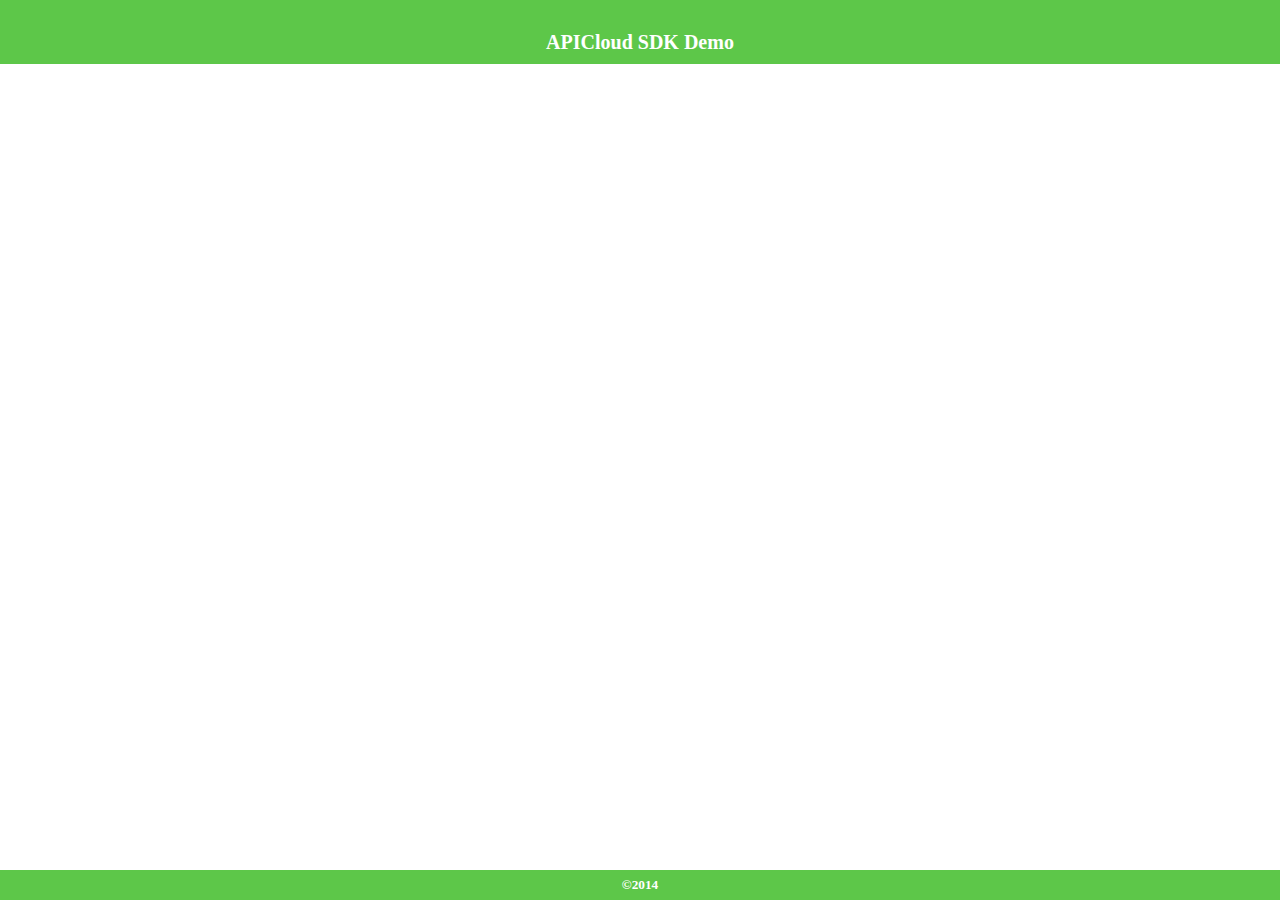
<file: Android/APICloudSDK/assets/widget/index.html>
<!DOCTYPE html>
<html >
<head>
	<meta charset="UTF-8">
	<meta name="view-port" content="width=device-width,height=device-height,initial-scale=1.0,user-scalable=0">
	<title>APICloud</title>
	<link rel="stylesheet" type="text/css" href="./css/base.css" />
    <link rel="stylesheet" type="text/css" href="./css/common.css" />
</head>
<body>
    <div id="wrap">
        <div id="header">
            <h1>APICloud SDK Demo</h1>
        </div>
        <div id="main">
                
        </div>
        <div id="footer">
            <h5>©2014</h5>
        </div>
    </div>
    
</body>
<script type="text/javascript" src="./script/api.js"></script>
<script type="text/javascript">
    apiready = function(){

        var header = $api.byId('header');
        var bodyHeight = window.innerHeight;
        var offset = $api.offset(header);
        var footer = $api.byId('footer');
        var fPos = $api.offset(footer);
        api.openFrame({
            name: 'main-con',
            url: './html/main-con.html',
            bounces: true,
            rect: {
                x: offset.l,
                y: offset.t + offset.h,
                w: offset.w,
                h: bodyHeight - offset.h - fPos.h
            },
            pageParam:{y:offset.t + offset.h}
        });
       
    }
</script>
</html>
</file>
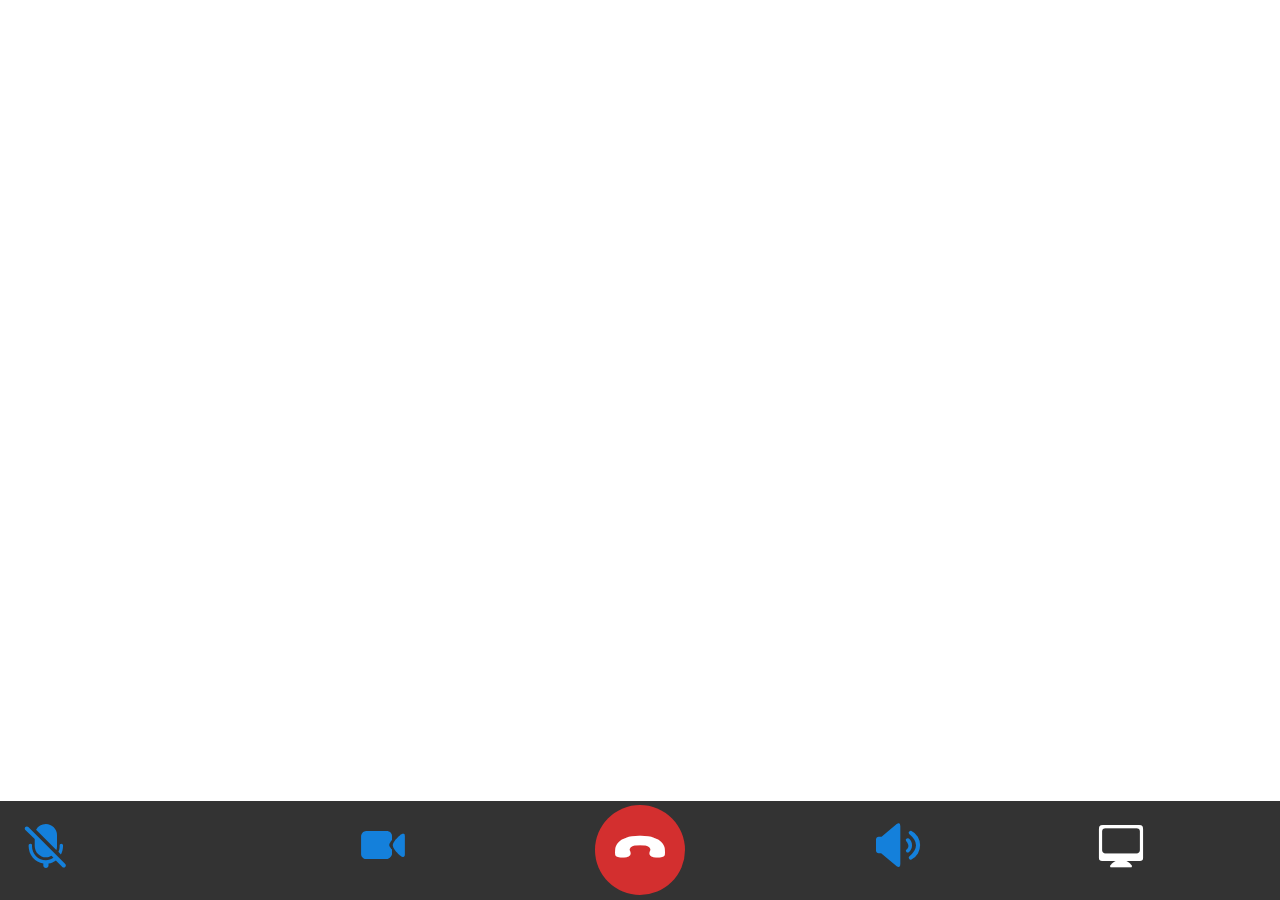
<file: Android/APICloudSDK/assets/widget/html/bottom-test.html>
<!DOCTYPE html>
<html>
<head lang="en">
    <meta charset="UTF-8">
    <title></title>
    <link rel="stylesheet" href="../css/style.css"/>
    <link rel="stylesheet" href="../css/css.css"/>
    <script src="../js/font.js"></script>
    <script type="text/javascript" src="../script/api.js"></script>
</head>
<body>
<div class="bottom">
        <i class="icon-uniE957 blue" onclick="fenableMicPair()" id="enableMicPair"></i>
        <i class="icon-uniE968 lr blue" onclick="ftoggleEnableCameraPair()" id="toggleEnableCameraPair"></i>
        <span class="bgr"><i class="icon-phone-hang-up" onclick="colseWin()"></i></span>
        <i class="icon-uniE938 lr blue" onclick="fenableSpeakerPair()" id="enableSpeakerPair"></i>
        <i class="icon-uniE92D"  onclick="getList()"></i>
</div>
<script type="text/javascript">
	var lbbQQVideo = null;
    apiready = function(){
    	lbbQQVideo = api.require('lbbQQVideo');
    }
    function colseWin(){
    	lbbQQVideo.exitRoom();
		lbbQQVideo.hangup();
		api.closeWin();
    }
    var enableMicPair = true;
    function fenableMicPair(){//是否禁用话筒
    	enableMicPair = !enableMicPair;
    	lbbQQVideo.enableMic({enable:enableMicPair});
    	var header = $api.byId('enableMicPair');
    	$api.toggleCls(header, 'blue');
    	//api.toast({msg:'enableMicPair'});
    }
    var enableSpeakerPair = true;
    function fenableSpeakerPair(){//是否静音
    	enableSpeakerPair = !enableSpeakerPair;
    	lbbQQVideo.enableSpeaker({enable:enableSpeakerPair});
    	var header = $api.byId('enableSpeakerPair');
    	$api.toggleCls(header, 'blue');
    	//api.toast({msg:'enableSpeakerPair'});
    }
    var color = true;
    function ftoggleEnableCameraPair(){//摄像头
    	lbbQQVideo.toggleEnableCamera();
    	var header = $api.byId('toggleEnableCameraPair');
    	$api.toggleCls(header, 'blue');
    	//api.alert({msg:'toggleEnableCameraPair'});
    }
    function getList(){
    	lbbQQVideo.getMemberList(function(ret,err){
    		api.alert({msg:ret});
    	});
    }
</script>
</body>
</html>
</file>
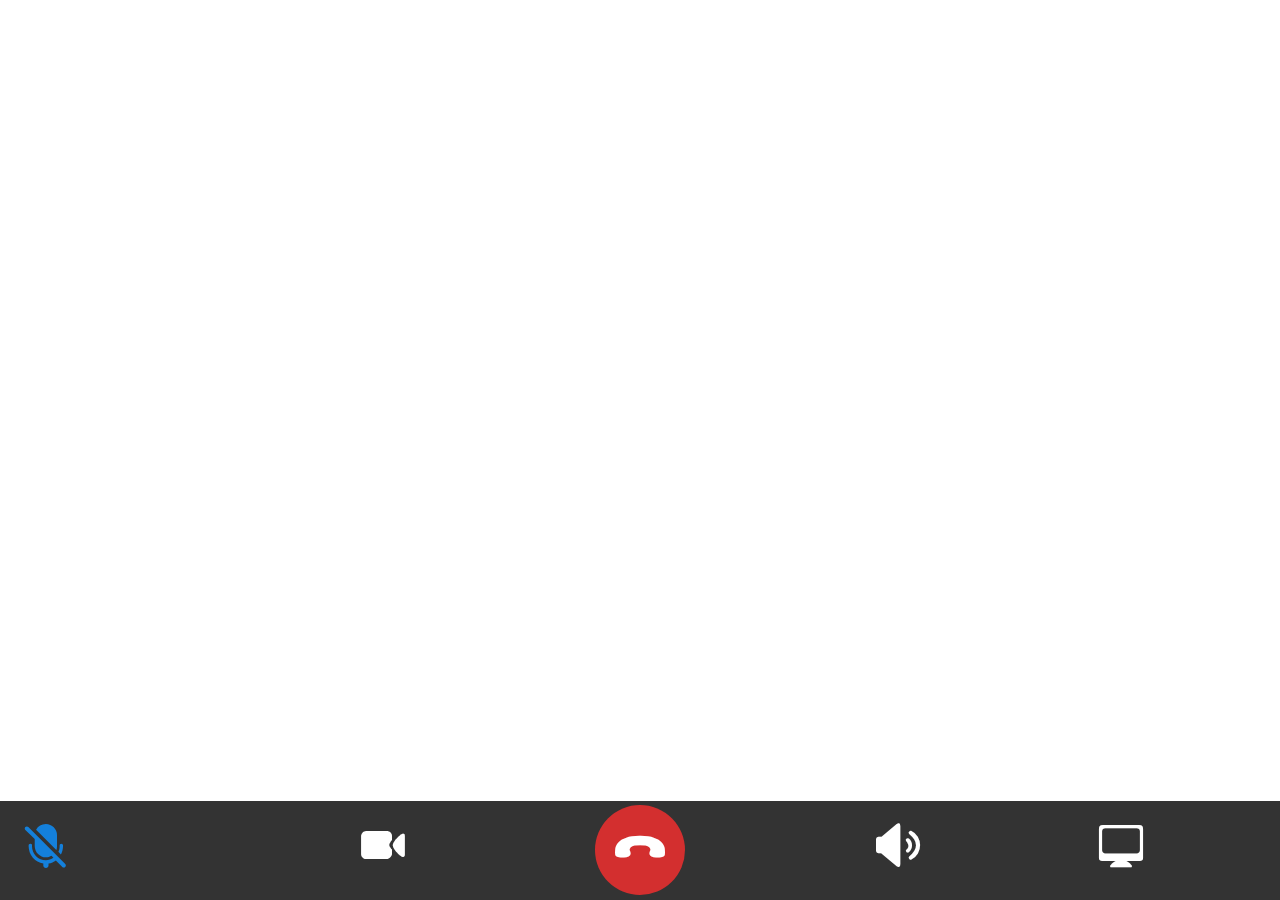
<file: Android/APICloudSDK/assets/widget/html/bottom.html>
<!DOCTYPE html>
<html>
<head lang="en">
    <meta charset="UTF-8">
    <title></title>
    <link rel="stylesheet" href="../css/style.css"/>
    <link rel="stylesheet" href="../css/css.css"/>
    <script src="../js/font.js"></script>
</head>
<body>
<div class="bottom">
        <i class="icon-uniE957 blue" onclick="enableMicPair()"></i>
        <i class="icon-uniE968 lr" onclick="toggleEnableCameraPair()"></i>
        <span class="bgr"><i class="icon-phone-hang-up" onclick="colseWin()"></i></span>
        <i class="icon-uniE938 lr" onclick="enableSpeakerPair()"></i>
        <i class="icon-uniE92D"  onclick="getList()"></i>
</div>
<script type="text/javascript">
    function colseWin(){
    	//alert(1);
    	api.sendEvent({name:"closeVideo",extra:{isDan:api.pageParam.isDan}});
    }
    function enableMicPair(){//是否禁用话筒
    	//alert(2);
    	api.sendEvent({name:"enableMicPair",extra:{isDan:api.pageParam.isDan}});
    }
    function enableSpeakerPair(){//是否静音
    	//alert(3);
    	api.sendEvent({name:"enableSpeakerPair",extra:{isDan:api.pageParam.isDan}});
    }
    function toggleEnableCameraPair(){//摄像头
    	//alert(4);
    	api.sendEvent({name:"toggleEnableCameraPair",extra:{isDan:api.pageParam.isDan}});
    }
    function getList(){
    	api.sendEvent({name:"getList"});
    }
</script>
</body>
</html>
</file>
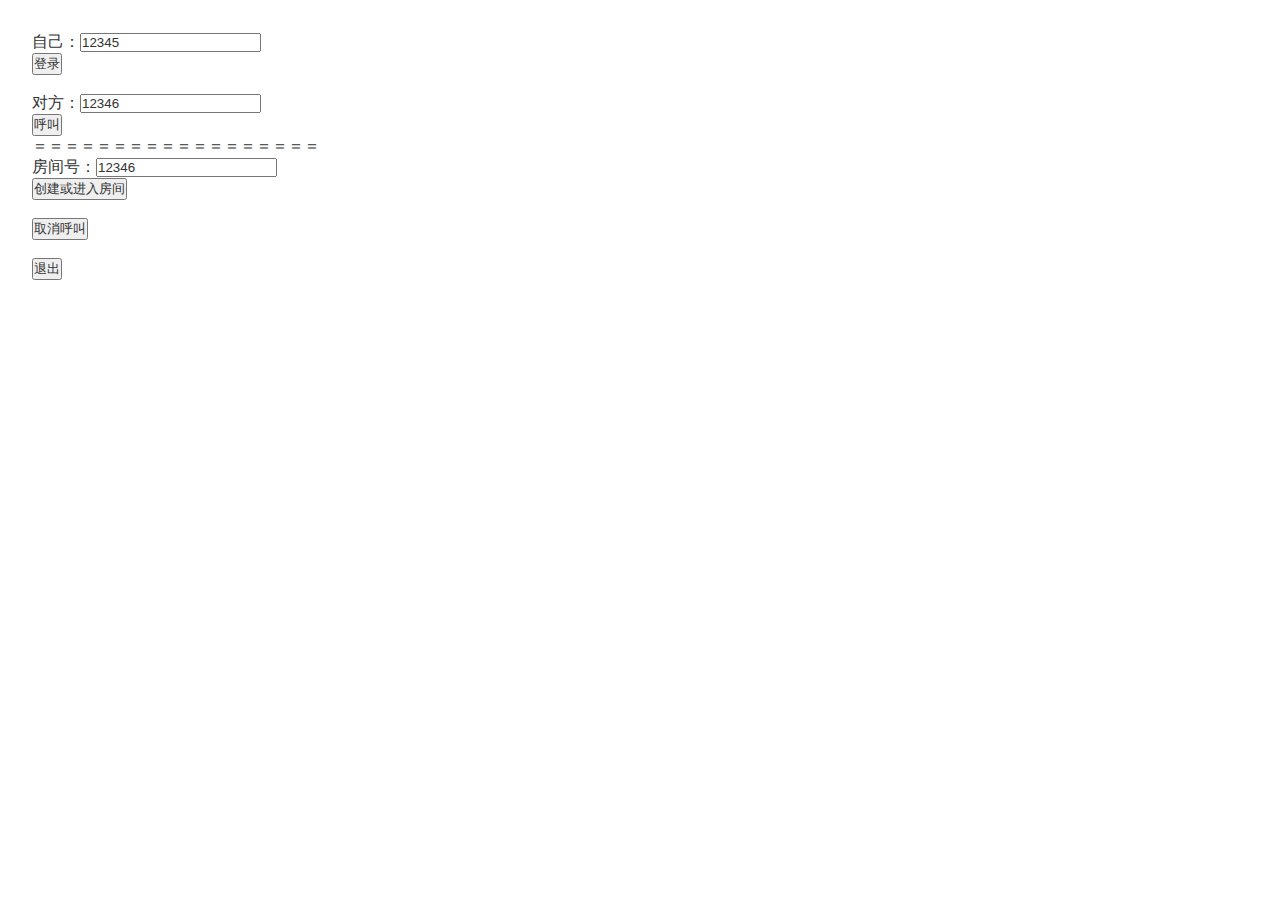
<file: Android/APICloudSDK/assets/widget/html/main-con.html>
<!doctype html>
<html>
<head>
    <meta charset="utf-8">
    <meta name="viewport" content="width=device-width,height=device-height,initial-scale=1.0,user-scalable=0">
    <title>APICloud</title>
    <link rel="stylesheet" type="text/css" href="../css/base.css" />
    <link rel="stylesheet" type="text/css" href="../css/common.css" />
    <script type="text/javascript">
		var lbbQQVideo = null;
		var sign = null; 
		apiready = function(){
	    	lbbQQVideo = api.require('lbbQQVideo');
	    }	    	    
		function login(){
			var uid = document.getElementById("uid").value;
			if(sign){
				danLogin(uid);
				return;
			}
			api.ajax({
			    url: 'http://app205.vliang.com/sign182.php',
			    method: 'post',
			    timeout: 30,
			    dataType: 'json',
			    returnAll:false,
			    data:{
			        values: {uid: uid},
			    }
			},function(ret1,err){
			    if (ret1) {
			    	sign = ret1.sign;
			        danLogin(uid);
			    }else {
			        api.alert({
			            msg:('错误码：'+err.code+'；错误信息：'+err.msg+'网络状态码：'+err.statusCode)
			        });
			    }
			});
		}
		function danLogin(uid){
			var param = {identifier:uid,usersig:sign};
	        lbbQQVideo.login(param, function(ret,err){
	        	if(ret.action == "com.tencent.avsdk.ACTION_RECV_INVITE"){//收到视频邀请
	        		api.confirm({
					    title: '视频',
					    msg:"收到邀请视频通话",
					    buttons:['接受', '拒绝']
					},function(ret2,err){
					    if(ret2.buttonIndex == 1){
					        //api.alert({msg: '点击了确定'});
					        lbbQQVideo.pairInviteAccept();
					        //
					    }else{
					    	lbbQQVideo.pairInviteRefuse();
					    }
					});
	        	}else if(ret.action == "com.tencent.avsdk.ACTION_INVITE_ACCEPTED"){//收到接受邀请
	        		//jieshou();
	        		openVideo(true);
	        	}else if(ret.action == "com.tencent.avsdk.ACTION_INVITE_REFUSED"){//接受到拒绝邀请
	        		//退出房间
	        		lbbQQVideo.exitRoom();
	        		api.alert({msg:"对方拒绝邀请"});
	        	}else if(ret.action == "com.tencent.avsdk.ACTION_ROOM_JOIN_COMPLETE"){//加入房间成功
	        		//jieshou();
	        		openVideo(true);
	        	}else if(ret.action == "com.tencent.avsdk.ACTION_START_CONTEXT_COMPLETE"){//登录回调
	        		if(ret.retcode){
	        			api.alert({msg:"登录失败,重新点击登录，保证id唯一"});
	        		}else{
	        			api.alert({msg:"登录成功"});
	        		}
	        	}else if(ret.action == "com.tencent.avsdk.ACTION_PEER_LEAVE"){ //对方退出房间
					lbbQQVideo.exitRoom();	
					api.closeWin({name:"video_top"});
	        		api.alert({msg:"对方退出房间"});
	        	}else if(ret.action == "com.tencent.avsdk.ACTION_ROOM_CREATE_COMPLETE"){
	        		api.alert({msg:"邀请成功，等待接受"});
	        	}else if(ret.action == "com.tencent.avsdk.ACTION_PEER_CAMERA_OPEN"){
	        		//openVideo();
	        	}else if(ret.action == "videoview_clicked"){
	        		//api.alert({msg:ret});
	        		api.sendEvent({name:"videoview_clicked",extra:ret});
	        	}else if(ret.action == "com.tencent.avsdk.ACTION_MULTI_ROOM_CREATE_COMPLETE"){
	        		//api.alert({msg:"房间创建成功"});
	        		//openVideoMulti();
	        		openVideo(false);
	        	}else if(ret.action=="timecallback"){
	        		//api.toast({msg:ret});
	        		//api.sendEvent({name:"timecallback",extra:ret});
	        	}else if(ret.action=="com.tencent.avsdk.ACTION_PEER_CAMERA_OPEN"){
	        		//api.toast({msg:ret});
	        		api.sendEvent({name:"timecallback",extra:ret});
	        		//api.alert({msg:ret});
	        	}else if(ret.action=="com.tencent.avsdk.ACTION_PEER_CAMERA_CLOSE"){
	        		//api.toast({msg:ret});
	        		api.sendEvent({name:"timecallback",extra:ret});
	        		//api.alert({msg:ret});
	        	}else if(ret.action=="com.tencent.avsdk.ACTION_INVITE_CANCELED"){
	        		//api.toast({msg:ret});
	        		api.sendEvent({name:"timecallback",extra:ret});
	        		api.alert({msg:ret});
	        	}
	        	//api.alert({msg:ret});
	        	
	        });
		}		
		function hujiao(){
			var peerIdentifier = document.getElementById("tauid").value;
			//alert(peerIdentifier);
			var param = {peerIdentifier:peerIdentifier,isVideo:true};
	        lbbQQVideo.invitePair(param);
		}
		
		function openVideo(isDan){
			api.openWin({
				name:"video_top",
				url:"./top-win.html",
				bgColor:'#fff',
				pageParam:{isDan:isDan}
			});
		}
		function hujiaoMulti(){
			var peerIdentifier = document.getElementById("tauidm").value;
			//alert(peerIdentifier);
			var param = {relationId:peerIdentifier};
	        lbbQQVideo.createMultiRoom(param);
	        iskejian = true;
			keijianIndex = 0;
			lbbQQVideo.setIndex({index:keijianIndex});
		}
		function cancelhujiao(){
			lbbQQVideo.exitRoom();
			lbbQQVideo.hangup();
		}
		function tuichu(){
			lbbQQVideo.logout();
		}
	</script>
</head>
<body>
    <div id="wrap">
        <div id="main"> 
            <div  >
            	自己：<input type="text" name="uid" id="uid" value="12345"><br>
            	<input type="button" onclick="login()" value="登录" /><br><br>
            	对方：<input type="text" name="tauid" id="tauid" value="12346"><br>
            	<input type="button" onclick="hujiao()" value="呼叫" /><br>
            	＝＝＝＝＝＝＝＝＝＝＝＝＝＝＝＝＝＝<br>
            	<!--多人自己：<input type="text" name="uid" id="uidm" value="12345"><br>
            	<input type="button" onclick="loginMulti()" value="多人登录" /><br><br>-->
            	房间号：<input type="text" name="tauid" id="tauidm" value="12346"><br>
            	<input type="button" onclick="hujiaoMulti()" value="创建或进入房间" /><br><br>
            	<input type="button" onclick="cancelhujiao()" value="取消呼叫" /><br><br>
            	<input type="button" onclick="tuichu()" value="退出" /><br><br>
            </div>
        </div>   
    </div>
</body>
</html>
</file>
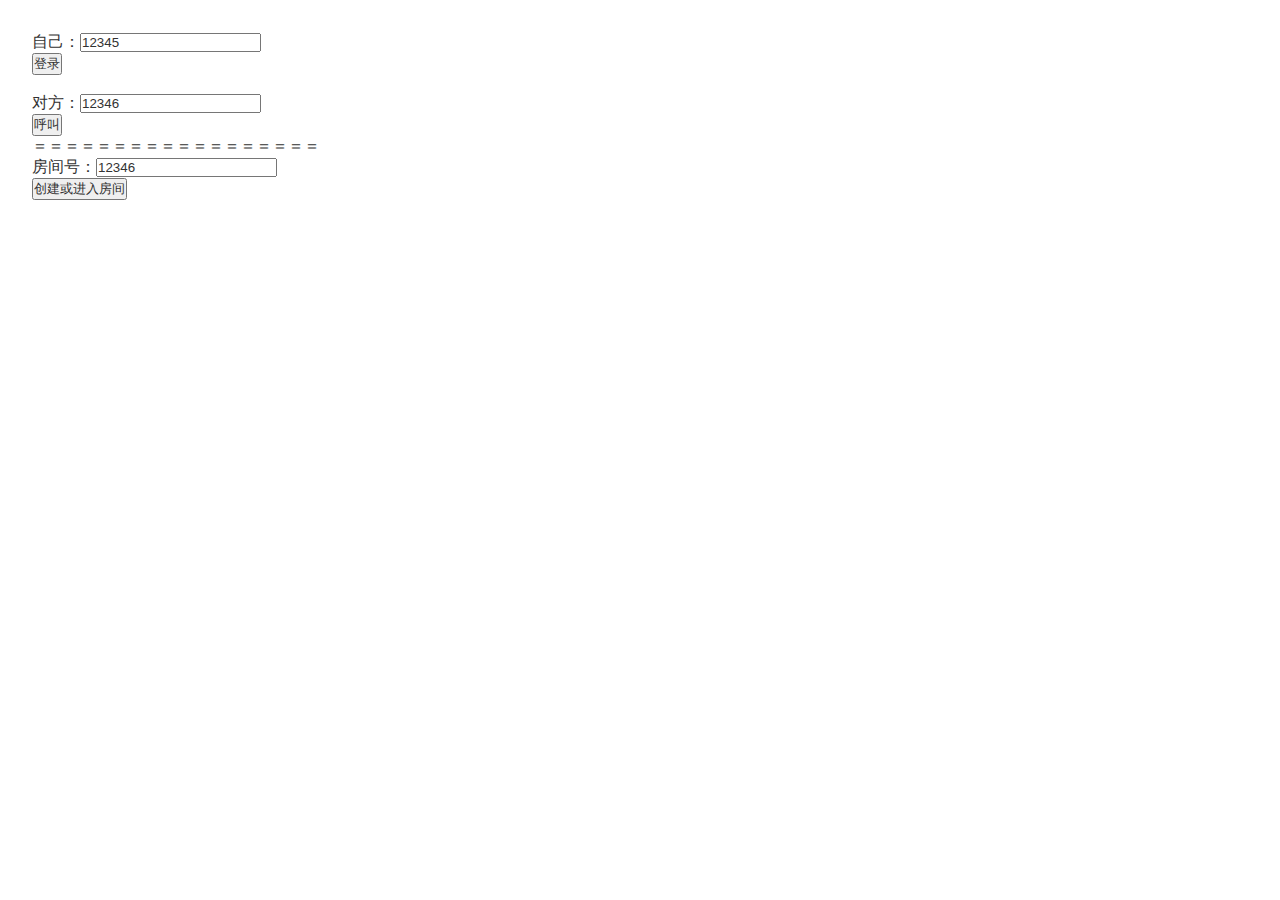
<file: Android/APICloudSDK/assets/widget/html/main-lbb.html>
<!doctype html>
<html>
<head>
    <meta charset="utf-8">
    <meta name="viewport" content="width=device-width,height=device-height,initial-scale=1.0,user-scalable=0">
    <title>APICloud</title>
    <link rel="stylesheet" type="text/css" href="../css/base.css" />
    <link rel="stylesheet" type="text/css" href="../css/common.css" />
    <script type="text/javascript">
		var lbbAvApi = null;
		var sign = null; 
		var enableMicPair = true;
		var enableSpeakerPair = true;
		var iskejian = true;
		var keijianIndex = 0;
		apiready = function(){
	    	lbbAvApi = api.require('lbbAvApi');
	    	api.addEventListener({
	    		name:"closeVideo"
	    	},function(ret,err){
	    		//api.alert({msg:ret});
	    		if(ret.value.isDan){
		    		api.closeFrame({name:"video_bottom"});
		    		lbbAvApi.exitPairRoom();
		    		lbbAvApi.hangupPair();
		    		api.closeFrame({name:"video_top"});
	    		}else{
		    		api.closeFrame({name:"video_bottom"});
		    		lbbAvApi.exitMultiRoom();
		    		lbbAvApi.hangupPair();
		    		api.closeFrame({name:"video_top"});
		    		api.closeFrame({name:"kejian_frame"});
	    		}
	    	});
	    	api.addEventListener({
	    		name:"openVideo"
	    	},function(ret,err){
	    		//alert(ret.value.isDan);
		    	var param = {x:0,y:ret.value.y,w:api.winWidth,h:api.winHeight-ret.value.y};
		    	if(ret.value.isDan){
			    	lbbAvApi.openPairVideoView(param,function(ret1,err){
			        	//api.alert({msg:ret});
			        	if(ret.value.isDan){
		        			var w = api.winHeight-60;
			        	}else{
			        		var w = api.winHeight-api.winWidth/4-100;
			        	}
			        	api.openFrame({
				            name: 'video_bottom',
				            url: './bottom.html',
				            bounces: false,
				            rect: {
				                x:0,
				                y:w,	
				                w: 'auto',
				                h: 55
				            },
				            bgColor: '#1480db',
				            pageParam:{isDan:ret.value.isDan}
			        	});
			        });
			        lbbAvApi.invalidate();
		    	}else{
					lbbAvApi.openMultiVideoView(param,function(ret1,err){
						lbbAvApi.toggleEnableCameraPair();
						lbbAvApi.enableMicPair({enable:enableMicPair});
						lbbAvApi.enableSpeakerPair({enable:enableSpeakerPair});
						if(ret.value.isDan){
		        			var w = api.winHeight-60;
			        	}else{
			        		var w = api.winHeight-api.winWidth/4-100;
			        	}
			        	//打开一个frame
			        	api.openFrame({
				            name: 'kejian_frame',
				            url: './test.html',
				            bounces: false,
				            rect: {
				                x:0,
				                y:50,	
				                w: 'auto',
				                h: api.winHeight-api.winWidth/4-89
				            },
				            bgColor: '#1480db'
			        	});
			        	api.openFrame({
				            name: 'video_bottom',
				            url: './bottom.html',
				            bounces: false,
				            rect: {
				                x:0,
				                y:w,	
				                w: 'auto',
				                h: 55
				            },
				            bgColor: '#1480db',
				            pageParam:{isDan:ret.value.isDan}
			        	});
					});
		    	}
	    	});
	    	api.addEventListener({
	    		name:"toggleSwitchCamera"
	    	},function(ret,err){
	    		lbbAvApi.toggleSwitchCamera();
	    	});
	    	api.addEventListener({
	    		name:"switchVideo"
	    	},function(ret,err){
	    		if(!iskejian){
	    			iskejian = true;
		    		lbbAvApi.switchVideo({index:keijianIndex});
		    		api.setFrameAttr({
	    				name:"kejian_frame",
	    				rect:{
			                x:0,
			                y:50,	
			                w: 'auto',
			                h: api.winHeight-api.winWidth/4-89
			            }
	    			});
	    		}
	    	});
	    	api.addEventListener({
	    		name:"enableMicPair"
	    	},function(ret,err){
	    		enableMicPair = !enableMicPair;
	    		lbbAvApi.enableMicPair({enable:enableMicPair});
	    	});
	    
	    	api.addEventListener({
	    		name:"enableSpeakerPair"
	    	},function(ret,err){
	    		enableSpeakerPair = !enableSpeakerPair;
	    		lbbAvApi.enableSpeakerPair({enable:enableSpeakerPair});
	    	});
	    	
	    	api.addEventListener({
	    		name:"toggleEnableCameraPair"
	    	},function(ret,err){
	    		lbbAvApi.toggleEnableCameraPair();
	    	});
	    	api.addEventListener({
	    		name:"getList"
	    	},function(ret,err){
	    		lbbAvApi.getMemberList();
	    	});
	    }	    
		function login(){
			var uid = document.getElementById("uid").value;
			if(sign){
				danLogin(uid);
				return;
			}
			api.ajax({
			    url: 'http://app205.vliang.com/sign.php',
			    method: 'post',
			    timeout: 30,
			    dataType: 'json',
			    returnAll:false,
			    data:{
			        values: {uid: uid},
			    }
			},function(ret1,err){
			    if (ret1) {
			    	sign = ret1.sign;
			        danLogin(uid);
			    }else {
			        api.alert({
			            msg:('错误码：'+err.code+'；错误信息：'+err.msg+'网络状态码：'+err.statusCode)
			        });
			    }
			});
		}
		function danLogin(uid){
			var param = {identifier:uid,usersig:sign};
	        lbbAvApi.startAvContextPair(param, function(ret,err){
	        	if(ret.action == "com.tencent.avsdk.ACTION_RECV_INVITE"){//收到视频邀请
	        		api.confirm({
					    title: '视频',
					    msg:"收到邀请视频通话",
					    buttons:['接受', '拒绝']
					},function(ret2,err){
					    if(ret2.buttonIndex == 1){
					        //api.alert({msg: '点击了确定'});
					        lbbAvApi.pairInviteAccept();
					        //
					    }else{
					    	lbbAvApi.pairInviteRefuse();
					    }
					});
	        	}else if(ret.action == "com.tencent.avsdk.ACTION_INVITE_ACCEPTED"){//收到接受邀请
	        		//jieshou();
	        		openVideo(true);
	        	}else if(ret.action == "com.tencent.avsdk.ACTION_INVITE_REFUSED"){//接受到拒绝邀请
	        		//退出房间
	        		lbbAvApi.exitPairRoom();
	        		api.alert({msg:"对方拒绝邀请"});
	        	}else if(ret.action == "com.tencent.avsdk.ACTION_ROOM_JOIN_COMPLETE"){//加入房间成功
	        		//jieshou();
	        		openVideo(true);
	        	}else if(ret.action == "com.tencent.avsdk.ACTION_START_CONTEXT_COMPLETE"){//登录回调
	        		if(ret.retcode){
	        			api.alert({msg:"登录失败,重新点击登录，保证id唯一"});
	        		}else{
	        			api.alert({msg:"登录成功"});
	        		}
	        	}else if(ret.action == "com.tencent.avsdk.ACTION_PEER_LEAVE"){ //对方退出房间
	        		api.closeFrame({name:"video_bottom"});
					lbbAvApi.exitPairRoom();	
					api.closeFrame({name:"video_top"});
	        		api.alert({msg:"对方退出房间"});
	        	}else if(ret.action == "com.tencent.avsdk.ACTION_ROOM_CREATE_COMPLETE"){
	        		api.alert({msg:"邀请成功，等待接受"});
	        	}else if(ret.action == "com.tencent.avsdk.ACTION_PEER_CAMERA_OPEN"){
	        		//openVideo();
	        	}else if(ret.action == "videoview_clicked"){
	        		//api.alert({msg:ret});
	        		if(ret.index>0){
	        		    if(iskejian){
	        		    	iskejian = !iskejian;
	        		    	keijianIndex=ret.index;
	        		    	var rect = {
	        					x:ret.x,
	        					y:ret.y+50,
	        					w:ret.w,
	        					h:ret.h
	        				};
	        				api.setFrameAttr({
		        				name:"kejian_frame",
		        				rect:rect
	        				});
	        				lbbAvApi.setIndex({index:keijianIndex});
	        		    }else{
	        		    	var rect = {
				                x:0,
				                y:50,	
				                w: 'auto',
				                h: api.winHeight-api.winWidth/4-89
				            };
	        		    }
	        		}
	        		api.toast({
				    	msg:api.winWidth+"---"+api.winHeight+"----"+api.screenWidth+"----"+api.screenHeight,
				   		duration:3000,
				    	location: 'bottom'
					});
					
	        	}else if(ret.action == "com.tencent.avsdk.ACTION_MULTI_ROOM_CREATE_COMPLETE"){
	        		//api.alert({msg:"房间创建成功"});
	        		//openVideoMulti();
	        		openVideo(false);
	        	}
	        	//api.alert({msg:ret});
	        	
	        });
		}
		
		function hujiao(){
			var peerIdentifier = document.getElementById("tauid").value;
			//alert(peerIdentifier);
			var param = {peerIdentifier:peerIdentifier,isVideo:true};
	        lbbAvApi.invitePair(param);
		}
		
		function openVideo(isDan){
			api.openFrame({
				name:"video_top",
				url:"./top.html",
				bgColor:'#fff',
				rect:{x:0,y:0,w:'auto',h:api.winHeight},
				pageParam:{isDan:isDan}
			});
		}
		
		
		
		
		
		
		
		
		function hujiaoMulti(){
			var peerIdentifier = document.getElementById("tauidm").value;
			//alert(peerIdentifier);
			var param = {relationId:peerIdentifier};
	        lbbAvApi.createMultiRoom(param);
	        iskejian = true;
			keijianIndex = 0;
			lbbAvApi.setIndex({index:keijianIndex});
		}
		
		function openVideoMulti(){
			var param = {x:0,y:50,w:api.winWidth,h:api.winHeight - 50};
			lbbAvApi.openPairVideoView(param);
		}
	</script>
</head>
<body>
    <div id="wrap">
        <div id="main"> 
            <div  >
            	自己：<input type="text" name="uid" id="uid" value="12345"><br>
            	<input type="button" onclick="login()" value="登录" /><br><br>
            	对方：<input type="text" name="tauid" id="tauid" value="12346"><br>
            	<input type="button" onclick="hujiao()" value="呼叫" /><br>
            	＝＝＝＝＝＝＝＝＝＝＝＝＝＝＝＝＝＝<br>
            	<!--多人自己：<input type="text" name="uid" id="uidm" value="12345"><br>
            	<input type="button" onclick="loginMulti()" value="多人登录" /><br><br>-->
            	房间号：<input type="text" name="tauid" id="tauidm" value="12346"><br>
            	<input type="button" onclick="hujiaoMulti()" value="创建或进入房间" /><br><br>
            </div>
        </div>   
    </div>
</body>
</html>
</file>
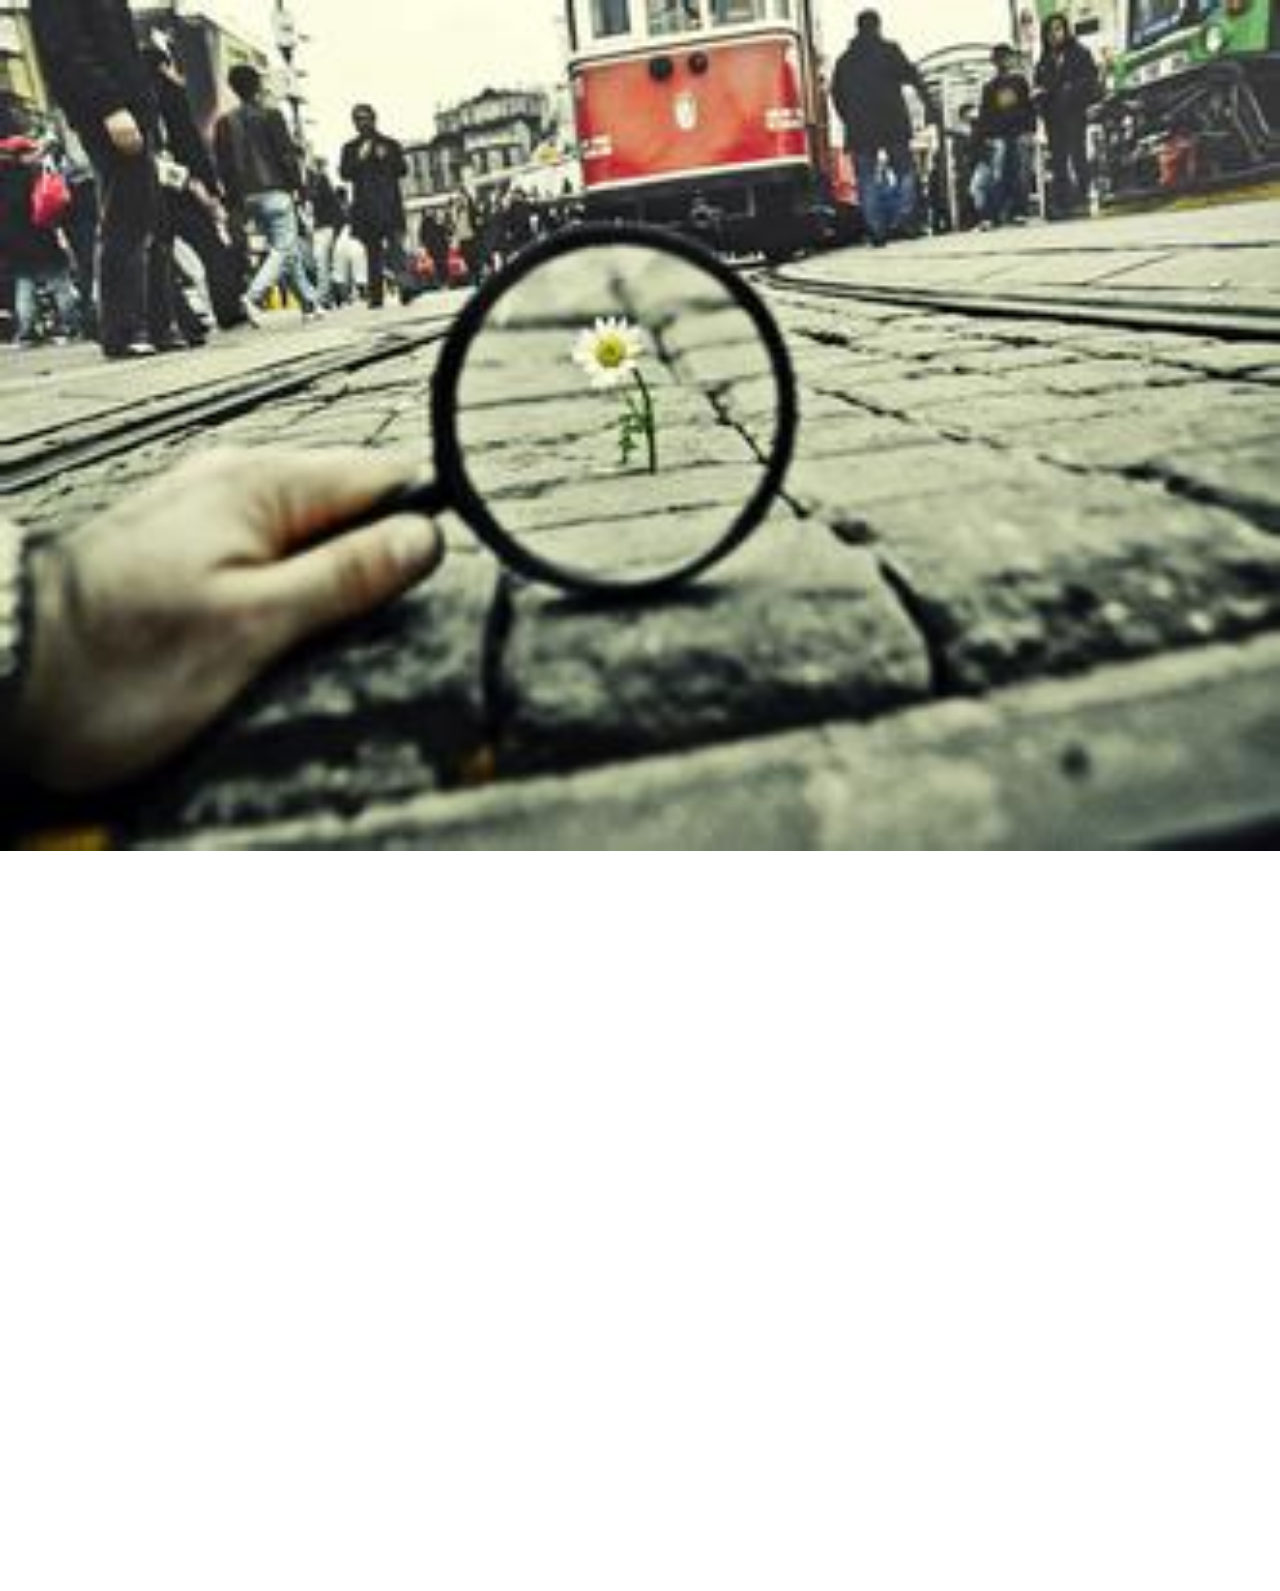
<file: Android/APICloudSDK/assets/widget/html/photo-banner.html>
<!DOCTYPE html>
<html>
  <head>
    <meta charset="utf-8">
    <meta name="viewport" content="maximum-scale=1.0,minimum-scale=1.0,user-scalable=0,width=device-width,initial-scale=1.0">
    <meta name="format-detection" content="telephone=no">
    <link rel="stylesheet" type="text/css" href="../css/api.css">
    <link rel="stylesheet" type="text/css" href="../css/font-icon.css">
    <link rel="stylesheet" type="text/css" href="../css/taolw.css">
    <link rel="stylesheet" type="text/css" href="../css/swiper-3.3.0.min.css">
    <script type="text/javascript" src="../script/api.js"></script>
    <script type="text/javascript" src="../script/jquery-2.1.4.min.js"></script>
    <script type="text/javascript" src="../script/com.js"></script>
    <script type="text/javascript" src="../script/doT.min.js"></script>
    <script type="text/javascript" src="../script/swiper-3.3.0.min.js"></script>
    <title>淘老外-PAd</title>
  </head>
  <body id="body">
    <div class="swiper-container">
      <div class="swiper-wrapper">
        <div class="swiper-slide"><img src="../image/photo1.jpg"></div>
        <div class="swiper-slide"><img src="../image/photo2.jpg"></div>
        <div class="swiper-slide"><img src="../image/photo3.jpg"></div>
      </div>
    </div>
    <script type="text/javascript">
      var ws = {};
      var client_id = 0;
      var userlist = {};
      var GET = getRequest();
      var swiper;

      var webim = {
          'server' : 'ws://app205-kt.vliang.com:9503'
      }
      $(document).ready(function () {
          //使用原生WebSocket
          ws = new WebSocket(webim.server);
          listenEvent();
      });
      function listenEvent() {
          /**
           * 连接建立时触发
           */
          ws.onopen = function (e) {
              //连接成功
              console.log("connect webim server success.");
              //发送登录信息
              msg = new Object();
              msg.cmd = 'login';
              msg.uid = 1;
              ws.send(JSON.stringify(msg));
          };

          //有消息到来时触发
          ws.onmessage = function (e) {
              var message = JSON.parse(e.data);
              console.log(message);
              var cmd = message.cmd;
              if (cmd == 'login')
              {
                  client_id = message.fd;
                  //获取在线列表
                  ws.send(JSON.stringify({cmd:"getFanye",courseid:1}));
              }
              else if (cmd == 'getFanye')
              {
                  
              }
              else if (cmd == 'fanye')//执行翻页函数
              {
                  //showHistory(message);
                  swiper.slideTo(message.page, 1000, false);
              }
              else if (cmd == 'offline')//退出收到的数据
              {
                  
              }
          };

          /**
           * 连接关闭事件
           */
          ws.onclose = function (e) {
              console.log("您已退出聊天室");
          };

          /**
           * 异常事件
           */
          ws.onerror = function (e) {
              alert("异常:" + e.data);
              console.log("onerror");
          };
      }
      /**
       * 当有一个新用户连接上来时
       * @param dataObj
       */
      function GetDateT(time_stamp) {
          var d;
          d = new Date();

          if (time_stamp) {
              d.setTime(time_stamp * 1000);
          }
          var h, i, s;
          h = d.getHours();
          i = d.getMinutes();
          s = d.getSeconds();

          h = ( h < 10 ) ? '0' + h : h;
          i = ( i < 10 ) ? '0' + i : i;
          s = ( s < 10 ) ? '0' + s : s;
          return h + ":" + i + ":" + s;
      }

      function getRequest() {
          var url = location.search; // 获取url中"?"符后的字串
          var theRequest = new Object();
          if (url.indexOf("?") != -1) {
              var str = url.substr(1);

              strs = str.split("&");
              for (var i = 0; i < strs.length; i++) {
                  var decodeParam = decodeURIComponent(strs[i]);
                  var param = decodeParam.split("=");
                  theRequest[param[0]] = param[1];
              }
          }
          return theRequest;
      }

      function sendMsg(courseid, page) {
          var msg = {};
          msg.cmd = 'fanye';
          msg.courseid = courseid;
          msg.page = page;
          ws.send(JSON.stringify(msg)); 
      }

      swiper = new Swiper('.swiper-container', {
        spaceBetween : 30,
        paginationClickable : true,
        onSlideChangeEnd : function(swiper) {
          //切换测试题时保存学习进度
          console.log(swiper.activeIndex);
          sendMsg(1,swiper.activeIndex);
        }
      });
    </script>
  </body>
</html>
</file>
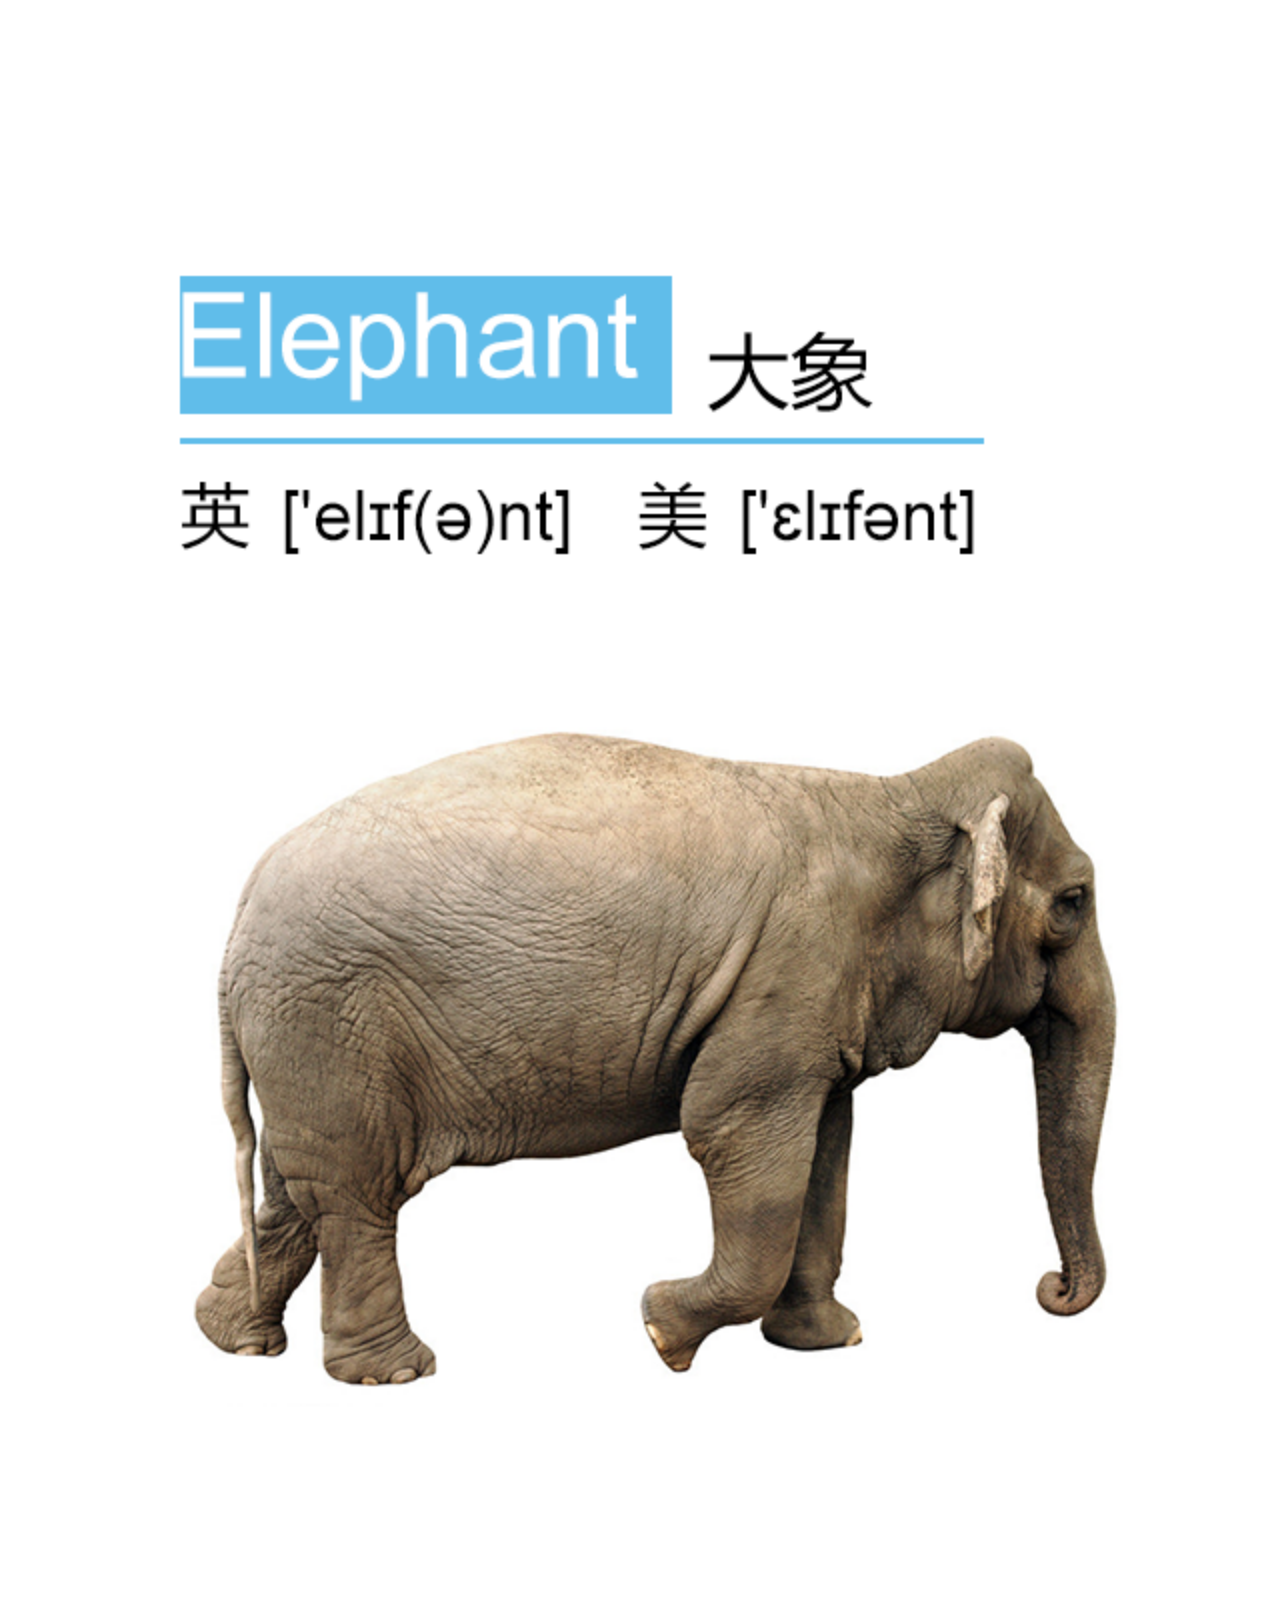
<file: Android/APICloudSDK/assets/widget/html/test.html>
<!DOCTYPE html>
<html>
<head>
    <meta charset="UTF-8">
    <title>Title</title>
    <link rel="stylesheet" type="text/css" href="../css/base.css" />
    <link rel="stylesheet" type="text/css" href="../css/common.css" />
    <style>
    	img{
    		width:100%;
    		height:100%
    	}
    </style>
</head>
<body>
<img src="../css/kejian.png" onclick="switchVideo()"/>
</body>
<script type="text/javascript" src="../js/jquery.js"></script>
<script type="text/javascript" src="../js/jquery.json.js"></script>
<script type="text/javascript" src="../js/comet.js"></script>
<script type="text/javascript" src="../js/chat.js"></script>
<script>
function switchVideo(){
	//api.sendEvent({name:"switchVideo"});
	sendMsg(1,1);
}
</script>
</html>
</file>
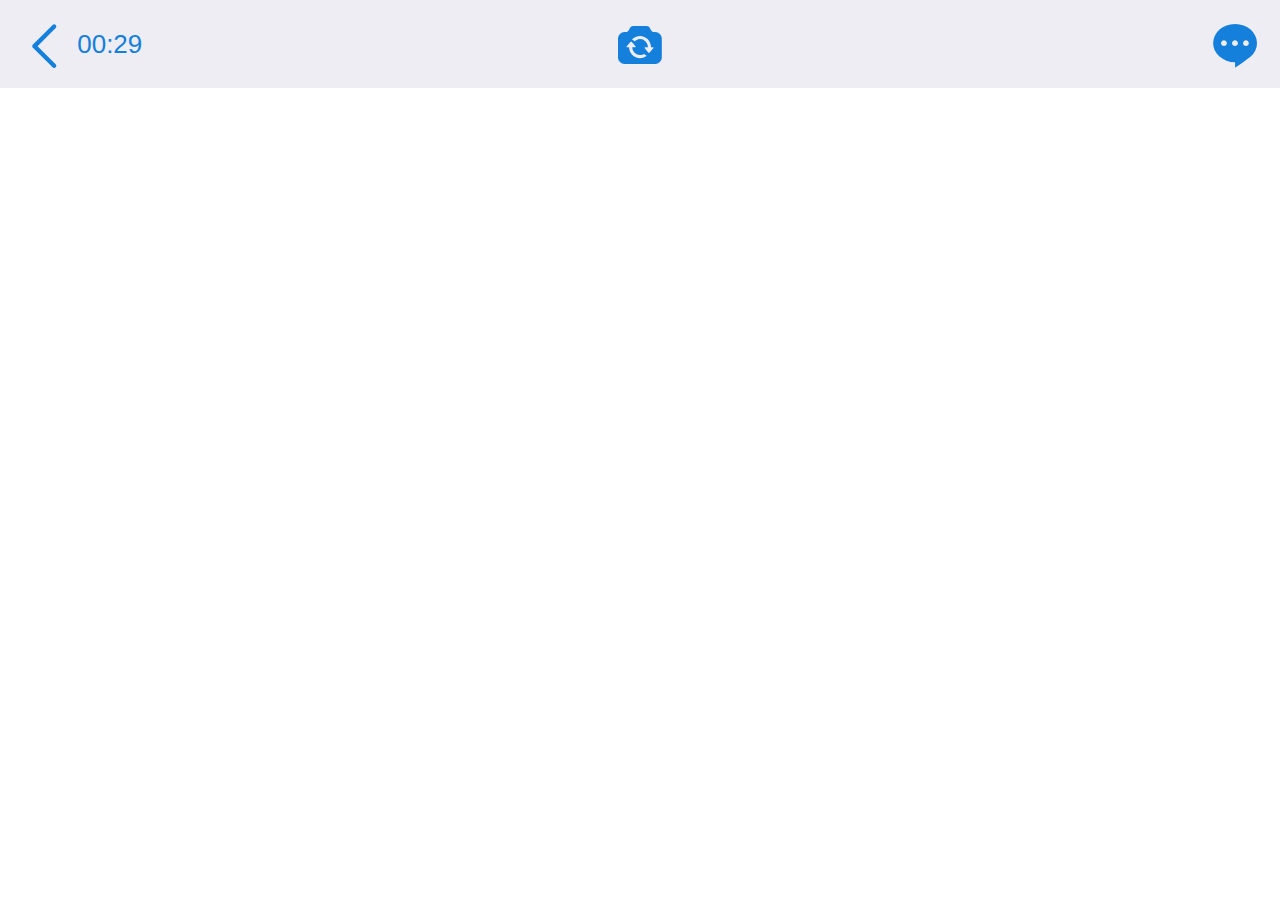
<file: Android/APICloudSDK/assets/widget/html/top-win.html>
<!DOCTYPE html>
<html>
<head lang="en">
    <meta charset="UTF-8">
    <title></title>
    <link rel="stylesheet" href="../css/style.css"/>
    <link rel="stylesheet" href="../css/css.css"/>
    <script src="../js/font.js"></script>
    <script type="text/javascript" src="../script/api.js"></script>
</head>
<body>
<div class="top" id="header">
    <div class="left">
        <i class="icon-arrow-left3" onclick="closeVideo()"></i>
        00:29
    </div>
    <div class="center">
        <i class="icon-uniE969" onclick="toggleSwitchCamera()" id="toggleSwitchCamera"></i>
    </div>
    <div class="right">
        <i class="icon-uniE975"></i>
    </div>
</div>
<script type="text/javascript">
	var lbbQQVideo = null;
	var iskejian = true;
	var keijianIndex = 0;
    apiready = function(){
    	var header = $api.byId('header');
    	var offset = $api.offset(header);
    	lbbQQVideo = api.require('lbbQQVideo');
    	var param = {x:0,y:offset.t + offset.h,w:api.winWidth,h:api.winHeight-offset.t - offset.h};
    	if(api.pageParam.isDan){
	    	lbbQQVideo.openPairVideoView(param,function(ret1,err){
	        	//api.alert({msg:ret});
        		var w = api.winHeight-60;
	        	api.openFrame({
		            name: 'video_bottom',
		            url: './bottom-test.html',
		            bounces: false,
		            rect: {
		                x:0,
		                y:w,	
		                w: 'auto',
		                h: 55
		            },
		            bgColor: '#1480db'
	        	});
	        });
	        lbbQQVideo.invalidate();
    	}else{
			lbbQQVideo.openMultiVideoView(param,function(ret1,err){
				lbbQQVideo.toggleEnableCamera();
				lbbQQVideo.enableMic({enable:true});
				lbbQQVideo.enableSpeaker({enable:true});
	        	var w = api.winHeight-api.winWidth/4-100;
	        	//打开一个frame
	        	api.openFrame({
		            name: 'kejian_frame',
		            url: './photo-banner.html',
		            bounces: false,
		            rect: {
		                x:0,
		                y:offset.t + offset.h,	
		                w: 'auto',
		                h: api.winHeight-api.winWidth/4-89
		            },
		            bgColor: '#1480db'
	        	});
	        	api.openFrame({
		            name: 'video_bottom',
		            url: './bottom-test.html',
		            bounces: false,
		            rect: {
		                x:0,
		                y:w,	
		                w: 'auto',
		                h: 55
		            },
		            bgColor: '#1480db'
	        	});
			});
    	}
    	
    	api.addEventListener({
    		name:"switchVideo"
    	},function(ret,err){
    		if(!iskejian){
    			iskejian = true;
	    		lbbQQVideo.switchVideo({index:keijianIndex});
	    		api.setFrameAttr({
    				name:"kejian_frame",
    				rect:{
		                x:0,
		                y:offset.t + offset.h,	
		                w: 'auto',
		                h: api.winHeight-api.winWidth/4-89
		            }
    			});
    		}
		});
    	api.addEventListener({
    		name:"videoview_clicked"
    	},function(ret,err){
    		if(ret.value.index>0){
    		    if(iskejian){
    		    	iskejian = !iskejian;
    		    	keijianIndex=ret.value.index;
    		    	var rect = {
    					x:ret.value.x,
    					y:ret.value.y+offset.t + offset.h,
    					w:ret.value.w,
    					h:ret.value.h
    				};
    				api.setFrameAttr({
        				name:"kejian_frame",
        				rect:rect
    				});
    				lbbQQVideo.setIndex({index:keijianIndex});
    		    }
    		}
    		api.toast({
		    	msg:api.winWidth+"---"+api.winHeight+"----"+api.screenWidth+"----"+api.screenHeight+"=="+ret.value.index+"=="+ret.value.x+"=="+ret.value.y+"=="+ret.value.w+"=="+ret.value.h,
		   		duration:3000,
		    	location: 'bottom'
			});
		});
		api.addEventListener({
    		name:"timecallback"
    	},function(ret,err){
    		api.toast({
		    	msg:JSON.stringify(ret),
		   		duration:3000,
		    	location: 'bottom'
			});
		});
    	
    }
    var color = true;
    function toggleSwitchCamera(){
    	lbbQQVideo.toggleSwitchCamera();
    	var header = $api.byId('toggleSwitchCamera');
    	if(color){
    		$api.css(header,"color:black");
    	}else{
    		$api.css(header,"color:#1480db");
    	}
    	color = !color;
    }
    function closeVideo(){
    	lbbQQVideo.exitRoom();
		lbbQQVideo.hangup();
		api.closeWin()
    }
</script>
</body>
</html>
</file>
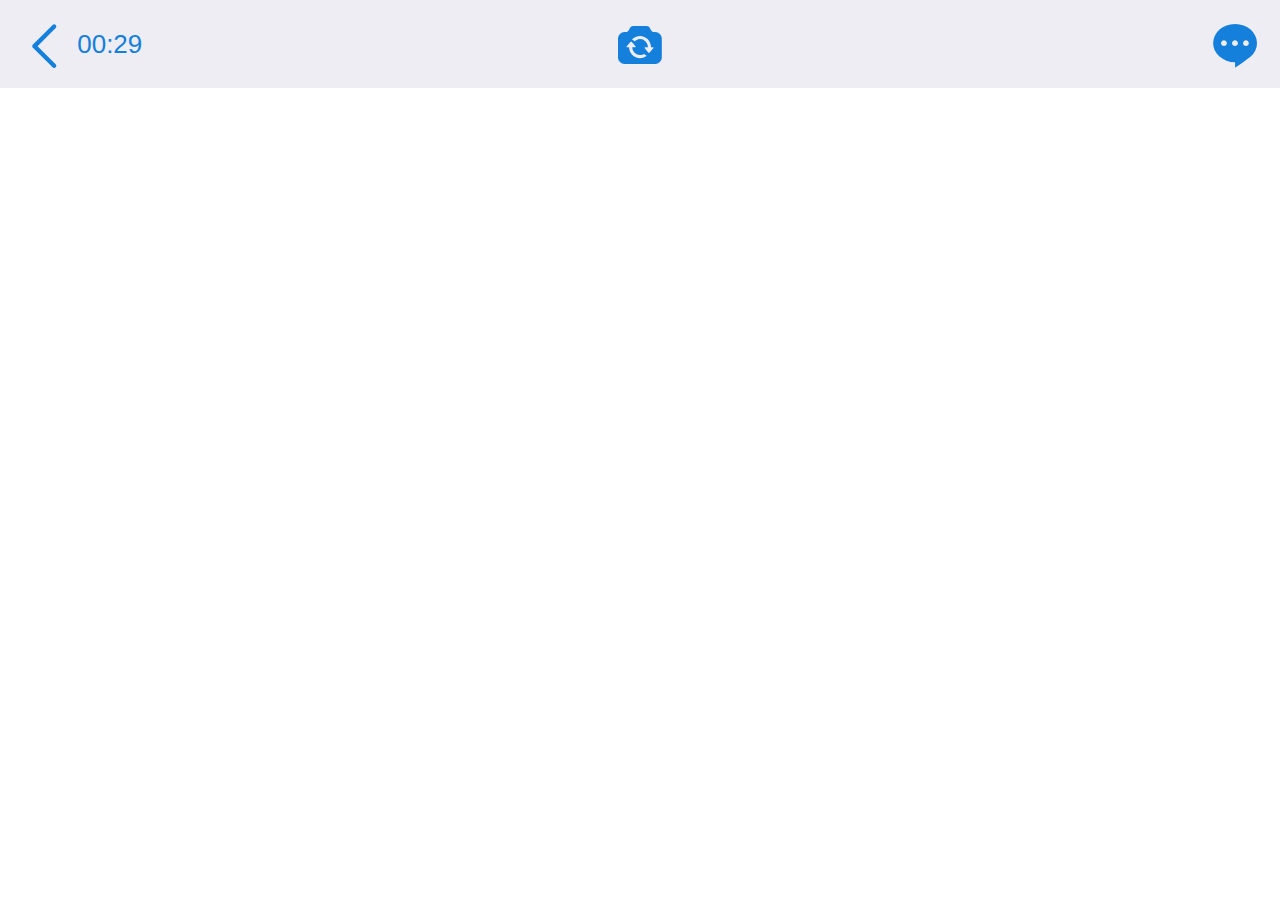
<file: Android/APICloudSDK/assets/widget/html/top.html>
<!DOCTYPE html>
<html>
<head lang="en">
    <meta charset="UTF-8">
    <title></title>
    <link rel="stylesheet" href="../css/style.css"/>
    <link rel="stylesheet" href="../css/css.css"/>
    <script src="../js/font.js"></script>
    <script type="text/javascript" src="../script/api.js"></script>
</head>
<body>
<div class="top" id="header">
    <div class="left">
        <i class="icon-arrow-left3" onclick="colseWin()"></i>
        00:29
    </div>
    <div class="center">
        <i class="icon-uniE969" onclick="toggleSwitchCamera()"></i>
    </div>
    <div class="right">
        <i class="icon-uniE975"></i>
    </div>
</div>
<script type="text/javascript">
    apiready = function(){
    	var header = $api.byId('header');
    	var offset = $api.offset(header);
    	api.sendEvent({name:"openVideo",extra:{isDan:api.pageParam.isDan,y:offset.t + offset.h}});
    }
    function colseWin(){
    	api.sendEvent({name:"closeVideo",extra:{isDan:api.pageParam.isDan}});
    }
    function toggleSwitchCamera(){
    	api.sendEvent({name:"toggleSwitchCamera",extra:{isDan:api.pageParam.isDan}});
    }
</script>
</body>
</html>
</file>
<file: Android/APICloudSDK/assets/widget/css/base.css>
html,body,header,section,footer,div,ul,ol,li,img,a,span,em,del,center,strong,var,fieldset,form,label,dl,dt,dd,cite,input,hr,time,mark,code,figcaption,figure,textarea,h1,h2,h3,h4,h5,h6,p{
	margin:0;
	padding:0;
	font-style:normal;
	color:rgb(50,50,50);
}
html,body {
	-webkit-touch-callout:none;
	-webkit-text-size-adjust:none;
	-webkit-tap-highlight-color:rgba(0, 0, 0, 0);
	-webkit-user-select:none;
	background-color: #fff;
}
header,footer,section,img,a,button,em,del,strong,var,fieldset,label,cite,small,time,mark,code,figcaption,figure,textarea{
	display:block;
}
header,section,footer {
	position:relative;
	overflow:hidden;
}
ol,ul{
	list-style:none;
}
button {
	padding:10px;
}
span{
	display:inline-block;
}
a,a:visited{
	text-decoration:none;
}
label, .wordWrap{
    word-wrap: break-word;
    word-break: break-all;
}
</file>
<file: Android/APICloudSDK/assets/widget/css/common.css>
#header{
    text-align: center; background-color: rgb(93,199,73); color: #fff; padding-top: 20px;
    position: absolute; width: 100%; z-index: 20;
}
#header h3, #header h1{
    font-size: 20px; height: 44px; line-height: 44px; margin: 0em; color: #fff;
}
#main{
    padding: 2em;
}

#footer{
    height: 30px; line-height: 30px;
    background-color: rgb(93,199,73); 
    position: absolute;
    bottom: 0;left: 0;
    width: 100%;
    text-align: center;
}
#footer h5{
    color: white;
}
.con{font-size: 18px; text-align: center;}
</file>
<file: Android/APICloudSDK/assets/widget/css/style.css>
@font-face {
	font-family: 'icomoon';
	src: url("../fonts/icomoon.ttf");
	font-weight: normal;
	font-style: normal;
}
[class^="icon-"],
[class*=" icon-"] {
	font-family: 'icomoon';
	font-style: normal;
	font-weight: normal;
	font-variant: normal;
	text-transform: none;
	line-height: 1;
	-webkit-font-smoothing: antialiased;
	-moz-osx-font-smoothing: grayscale;
}
.icon-arrow-left3:before {
	content: "\e942";
}
.icon-coffee2:before {
	content: "\e943";
}
.icon-time2:before {
	content: "\e944";
}
.icon-times2:before {
	content: "\e945";
}
.icon-video2:before {
	content: "\e946";
}
.icon-uniE947:before {
	content: "\e947";
}
.icon-uniE948:before {
	content: "\e948";
}
.icon-uniE949:before {
	content: "\e949";
}
.icon-uniE94A:before {
	content: "\e94a";
}
.icon-2:before {
	content: "\e94b";
}
.icon-uniE94C:before {
	content: "\e94c";
}
.icon-uniE94D:before {
	content: "\e94d";
}
.icon-uniE94E:before {
	content: "\e94e";
}
.icon-3:before {
	content: "\e94f";
}
.icon-22:before {
	content: "\e950";
}
.icon-uniE951:before {
	content: "\e951";
}
.icon-uniE952:before {
	content: "\e952";
}
.icon-uniE953:before {
	content: "\e953";
}
.icon-uniE954:before {
	content: "\e954";
}
.icon-1:before {
	content: "\e955";
}
.icon-uniE956:before {
	content: "\e956";
}
.icon-uniE957:before {
	content: "\e957";
}
.icon-uniE958:before {
	content: "\e958";
}
.icon-uniE959:before {
	content: "\e959";
}
.icon-uniE95A:before {
	content: "\e95a";
}
.icon-uniE95B:before {
	content: "\e95b";
}
.icon-uniE95C:before {
	content: "\e95c";
}
.icon-uniE95D:before {
	content: "\e95d";
}
.icon-uniE95E:before {
	content: "\e95e";
}
.icon-uniE95F:before {
	content: "\e95f";
}
.icon-uniE960:before {
	content: "\e960";
}
.icon-uniE961:before {
	content: "\e961";
}
.icon-uniE962:before {
	content: "\e962";
}
.icon-uniE963:before {
	content: "\e963";
}
.icon-uniE964:before {
	content: "\e964";
}
.icon-uniE965:before {
	content: "\e965";
}
.icon-12:before {
	content: "\e966";
}
.icon-uniE967:before {
	content: "\e967";
}
.icon-uniE968:before {
	content: "\e968";
}
.icon-uniE969:before {
	content: "\e969";
}
.icon-uniE96A:before {
	content: "\e96a";
}
.icon-uniE96B:before {
	content: "\e96b";
}
.icon-uniE96C:before {
	content: "\e96c";
}
.icon-uniE96D:before {
	content: "\e96d";
}
.icon-uniE96E:before {
	content: "\e96e";
}
.icon-uniE96F:before {
	content: "\e96f";
}
.icon-uniE970:before {
	content: "\e970";
}
.icon-uniE971:before {
	content: "\e971";
}
.icon-23:before {
	content: "\e972";
}
.icon-uniE973:before {
	content: "\e973";
}
.icon-uniE974:before {
	content: "\e974";
}
.icon-uniE975:before {
	content: "\e975";
}
.icon-32:before {
	content: "\e976";
}
.icon-4:before {
	content: "\e977";
}
.icon-uniE978:before {
	content: "\e978";
}
.icon-uniE979:before {
	content: "\e979";
}
.icon-uniE97A:before {
	content: "\e97a";
}
.icon-uniE97B:before {
	content: "\e97b";
}
.icon-uniE97C:before {
	content: "\e97c";
}
.icon-uniE97D:before {
	content: "\e97d";
}
.icon-6:before {
	content: "\e97e";
}
.icon-uniE97F:before {
	content: "\e97f";
}
.icon-uniE980:before {
	content: "\e980";
}
.icon-uniE981:before {
	content: "\e981";
}
.icon-uniE982:before {
	content: "\e982";
}
.icon-arrow-left:before {
	content: "\e900";
}
.icon-coffee:before {
	content: "\e901";
}
.icon-time:before {
	content: "\e902";
}
.icon-times:before {
	content: "\e903";
}
.icon-video:before {
	content: "\e904";
}
.icon-uniE905:before {
	content: "\e905";
}
.icon-uniE906:before {
	content: "\e906";
}
.icon-uniE907:before {
	content: "\e907";
}
.icon-uniE908:before {
	content: "\e908";
}
.icon-r2:before {
	content: "\e909";
}
.icon-uniE90A:before {
	content: "\e90a";
}
.icon-uniE90B:before {
	content: "\e90b";
}
.icon-uniE90C:before {
	content: "\e90c";
}
.icon-y3:before {
	content: "\e90d";
}
.icon-xx22:before {
	content: "\e90e";
}
.icon-uniE90F:before {
	content: "\e90f";
}
.icon-uniE910:before {
	content: "\e910";
}
.icon-uniE911:before {
	content: "\e911";
}
.icon-uniE912:before {
	content: "\e912";
}
.icon-f1:before {
	content: "\e913";
}
.icon-uniE914:before {
	content: "\e914";
}
.icon-uniE915:before {
	content: "\e915";
}
.icon-uniE916:before {
	content: "\e916";
}
.icon-uniE917:before {
	content: "\e917";
}
.icon-uniE918:before {
	content: "\e918";
}
.icon-uniE919:before {
	content: "\e919";
}
.icon-uniE91A:before {
	content: "\e91a";
}
.icon-uniE91B:before {
	content: "\e91b";
}
.icon-uniE91C:before {
	content: "\e91c";
}
.icon-uniE91D:before {
	content: "\e91d";
}
.icon-uniE91E:before {
	content: "\e91e";
}
.icon-uniE91F:before {
	content: "\e91f";
}
.icon-uniE920:before {
	content: "\e920";
}
.icon-uniE921:before {
	content: "\e921";
}
.icon-uniE922:before {
	content: "\e922";
}
.icon-uniE923:before {
	content: "\e923";
}
.icon-rili:before {
	content: "\e924";
}
.icon-uniE925:before {
	content: "\e925";
}
.icon-uniE926:before {
	content: "\e926";
}
.icon-uniE927:before {
	content: "\e927";
}
.icon-uniE928:before {
	content: "\e928";
}
.icon-uniE929:before {
	content: "\e929";
}
.icon-uniE92A:before {
	content: "\e92a";
}
.icon-uniE92B:before {
	content: "\e92b";
}
.icon-uniE92C:before {
	content: "\e92c";
}
.icon-uniE92D:before {
	content: "\e92d";
}
.icon-uniE92E:before {
	content: "\e92e";
}
.icon-uniE92F:before {
	content: "\e92f";
}
.icon-yanjing:before {
	content: "\e930";
}
.icon-uniE931:before {
	content: "\e931";
}
.icon-uniE932:before {
	content: "\e932";
}
.icon-uniE933:before {
	content: "\e933";
}
.icon-t32:before {
	content: "\e934";
}
.icon-more:before {
	content: "\e935";
}
.icon-uniE936:before {
	content: "\e936";
}
.icon-uniE937:before {
	content: "\e937";
}
.icon-uniE938:before {
	content: "\e938";
}
.icon-uniE939:before {
	content: "\e939";
}
.icon-uniE93A:before {
	content: "\e93a";
}
.icon-uniE93B:before {
	content: "\e93b";
}
.icon-book:before {
	content: "\e93c";
}
.icon-uniE93D:before {
	content: "\e93d";
}
.icon-uniE93E:before {
	content: "\e93e";
}
.icon-uniE93F:before {
	content: "\e93f";
}
.icon-uniE940:before {
	content: "\e940";
}
.icon-arrow-left2:before {
	content: "\e941";
}
.icon-phone-hang-up:before {
	content: "\e983";
}
</file>
<file: Android/APICloudSDK/assets/widget/css/api.css>
html{
	font-family: sans-serif;
}
html,body,header,section,footer,div,ul,ol,li,img,a,span,em,del,legend,center,strong,var,fieldset,form,label,dl,dt,dd,cite,input,hr,time,mark,code,figcaption,figure,textarea,h1,h2,h3,h4,h5,h6,p{
	margin:0;
	border:0;
	padding:0;
	font-style:normal;
}
html,body {
	-webkit-touch-callout:none;
	-webkit-text-size-adjust:none;
	-webkit-tap-highlight-color:rgba(0, 0, 0, 0);
	-webkit-user-select:none;
}
nav,article,aside,details,main,header,footer,section,fieldset,figcaption,figure{
	display: block;
}
img,a,button,em,del,strong,var,label,cite,small,time,mark,code,textarea{
	display:inline-block;
}
header,section,footer {
	position:relative;
}
ol,ul{
	list-style:none;
}
input,button,textarea {
	border:0;
	margin:0;
	padding:0;
	font-size:1em;
	line-height:1em;
	-webkit-appearance:none;
	background-color:rgba(0, 0, 0, 0);
}
span{
	display:inline-block;
}
a:active, a:hover {
  outline: 0;
}
a, a:visited{
	text-decoration:none;
}

label, .wordWrap{
    word-wrap: break-word;
    word-break: break-all;
}
table {
  border-collapse: collapse;
  border-spacing: 0;
}
td,th {
  padding: 0;
}
.clearfix:after{
	content: ' ';
	display: block;
	clear: both;
	visibility:hidden;
	line-height: 0;
	height:0;
}
.loading_more{
	display: block;
	height: 1.5em;
	width: 100%;
}
.loading_more:before {
	display: inline-block; vertical-align: text-bottom;
	content: ' '; height: 16px; width: 16px; margin-right: 6px;
	background: url(../image/loading_more.gif) no-repeat center;
	-webkit-background-size: contain;
	background-size: contain;
} 
.loading_more:after {
	content: 'get more';
}
</file>
<file: Android/APICloudSDK/assets/widget/css/font-icon.css>
.icon-a:before {
	content: "\e900";
}
.icon-america-eng:before {
	content: "\e901";
}
.icon-arrow-down:before {
	content: "\e902";
}
.icon-arrow-left:before {
	content: "\e903";
}
.icon-arrow-right:before {
	content: "\e904";
}
.icon-artic:before {
	content: "\e905";
}
.icon-b:before {
	content: "\e906";
}
.icon-book-o:before {
	content: "\e907";
}
.icon-book-open-o:before {
	content: "\e908";
}
.icon-book-open:before {
	content: "\e909";
}
.icon-book:before {
	content: "\e90a";
}
.icon-british-eng:before {
	content: "\e90b";
}
.icon-building:before {
	content: "\e90c";
}
.icon-business:before {
	content: "\e90d";
}
.icon-c:before {
	content: "\e90e";
}
.icon-calendar-o:before {
	content: "\e90f";
}
.icon-calendar:before {
	content: "\e910";
}
.icon-camera-switch:before {
	content: "\e911";
}
.icon-check-b:before {
	content: "\e912";
}
.icon-check:before {
	content: "\e913";
}
.icon-children:before {
	content: "\e914";
}
.icon-close-b:before {
	content: "\e915";
}
.icon-close-c:before {
	content: "\e916";
}
.icon-close:before {
	content: "\e917";
}
.icon-coffee:before {
	content: "\e918";
}
.icon-comment:before {
	content: "\e919";
}
.icon-course:before {
	content: "\e91a";
}
.icon-dashboard:before {
	content: "\e91b";
}
.icon-edit:before {
	content: "\e91c";
}
.icon-ellipsis:before {
	content: "\e91d";
}
.icon-eraser:before {
	content: "\e91e";
}
.icon-expand:before {
	content: "\e91f";
}
.icon-facebook:before {
	content: "\e920";
}
.icon-finance:before {
	content: "\e921";
}
.icon-fire:before {
	content: "\e922";
}
.icon-food:before {
	content: "\e923";
}
.icon-forbit:before {
	content: "\e924";
}
.icon-funnel:before {
	content: "\e925";
}
.icon-game:before {
	content: "\e926";
}
.icon-glasses:before {
	content: "\e927";
}
.icon-good-at:before {
	content: "\e928";
}
.icon-graduation-cap:before {
	content: "\e929";
}
.icon-graduation:before {
	content: "\e92a";
}
.icon-heart:before {
	content: "\e92b";
}
.icon-home:before {
	content: "\e92c";
}
.icon-industry:before {
	content: "\e92d";
}
.icon-Interest:before {
	content: "\e92e";
}
.icon-job:before {
	content: "\e92f";
}
.icon-language:before {
	content: "\e930";
}
.icon-level:before {
	content: "\e931";
}
.icon-location-o:before {
	content: "\e932";
}
.icon-location:before {
	content: "\e933";
}
.icon-mailer:before {
	content: "\e934";
}
.icon-mark:before {
	content: "\e935";
}
.icon-menu:before {
	content: "\e936";
}
.icon-microphone-slash:before {
	content: "\e937";
}
.icon-miusic:before {
	content: "\e938";
}
.icon-money:before {
	content: "\e939";
}
.icon-msg:before {
	content: "\e93a";
}
.icon-natural:before {
	content: "\e93b";
}
.icon-new:before {
	content: "\e93c";
}
.icon-news:before {
	content: "\e93d";
}
.icon-notice-o:before {
	content: "\e93e";
}
.icon-official:before {
	content: "\e93f";
}
.icon-other:before {
	content: "\e940";
}
.icon-outline:before {
	content: "\e941";
}
.icon-pencil:before {
	content: "\e942";
}
.icon-phone-hang:before {
	content: "\e943";
}
.icon-phone:before {
	content: "\e944";
}
.icon-photo-o:before {
	content: "\e945";
}
.icon-photo:before {
	content: "\e946";
}
.icon-play:before {
	content: "\e947";
}
.icon-plus-c:before {
	content: "\e948";
}
.icon-plus-o:before {
	content: "\e949";
}
.icon-plus:before {
	content: "\e94a";
}
.icon-push-move:before {
	content: "\e94b";
}
.icon-qq:before {
	content: "\e94c";
}
.icon-question:before {
	content: "\e94d";
}
.icon-reply:before {
	content: "\e94e";
}
.icon-screen:before {
	content: "\e94f";
}
.icon-search:before {
	content: "\e950";
}
.icon-setup-o:before {
	content: "\e951";
}
.icon-sex-female:before {
	content: "\e952";
}
.icon-sex-male:before {
	content: "\e953";
}
.icon-sex-man:before {
	content: "\e954";
}
.icon-sex-woman:before {
	content: "\e955";
}
.icon-sex:before {
	content: "\e956";
}
.icon-share:before {
	content: "\e957";
}
.icon-shoping:before {
	content: "\e958";
}
.icon-sigh:before {
	content: "\e959";
}
.icon-smile:before {
	content: "\e95a";
}
.icon-sort-down:before {
	content: "\e95b";
}
.icon-sort-up:before {
	content: "\e95c";
}
.icon-sort:before {
	content: "\e95d";
}
.icon-sort2-down:before {
	content: "\e95e";
}
.icon-sort2-up:before {
	content: "\e95f";
}
.icon-star-o:before {
	content: "\e960";
}
.icon-star:before {
	content: "\e961";
}
.icon-tag:before {
	content: "\e962";
}
.icon-talk:before {
	content: "\e963";
}
.icon-th-large:before {
	content: "\e964";
}
.icon-thumbs-up-b:before {
	content: "\e965";
}
.icon-thumbs-up:before {
	content: "\e966";
}
.icon-time:before {
	content: "\e967";
}
.icon-times:before {
	content: "\e968";
}
.icon-toggle-up:before {
	content: "\e969";
}
.icon-topic-class:before {
	content: "\e96a";
}
.icon-topic-favorite:before {
	content: "\e96b";
}
.icon-topic-location:before {
	content: "\e96c";
}
.icon-topics:before {
	content: "\e96d";
}
.icon-travel:before {
	content: "\e96e";
}
.icon-twitter:before {
	content: "\e96f";
}
.icon-user-checked:before {
	content: "\e970";
}
.icon-user-info:before {
	content: "\e971";
}
.icon-user:before {
	content: "\e972";
}
.icon-video:before {
	content: "\e973";
}
.icon-vidicon-b:before {
	content: "\e974";
}
.icon-vidicon-o:before {
	content: "\e975";
}
.icon-vidicon:before {
	content: "\e976";
}
.icon-volume:before {
	content: "\e977";
}
.icon-warn:before {
	content: "\e978";
}
.icon-weibo:before {
	content: "\e979";
}
.icon-weixin:before {
	content: "\e97a";
}
.icon-word:before {
	content: "\e97b";
}
</file>
<file: Android/APICloudSDK/assets/widget/css/taolw.css>
.set-h-box {
  position: absolute;
  z-index: -1;
  opacity: 0.001;
  width: 0.2rem;
}
#set_h_header {
  height: 0.9rem;
}
#set_h_filter {
  height: 0.7rem;
}
#set_h_footer {
  height: 0.9rem;
}
@font-face {
  font-family: 'icomoon';
  src: url("../fonts/icomoon.ttf");
  font-weight: normal;
  font-style: normal;
}
[class^="icon-"],
[class*=" icon-"] {
  font-family: 'icomoon';
  speak: none;
  font-style: normal;
  font-weight: normal;
  font-variant: normal;
  text-transform: none;
  line-height: 100%;
  vertical-align: middle;
/* Better Font Rendering =========== */
  -webkit-font-smoothing: antialiased;
  -moz-osx-font-smoothing: grayscale;
}
.ui-box {
  margin: 0.2rem 0;
  padding: 0.1rem;
  background: #fff;
}
.ui-box h1 {
  font-size: 0.3rem;
  color: #666;
  border-bottom: 1px solid #ddd;
  padding: 0.2rem;
}
html {
  background: transparent;
}
html.transparent body {
  background: transparent;
}
html.all-ui body {
  background: #f8f8f0;
}
html.bg-white body {
  background: #fff;
}
html.bg-backdrop {
  width: 100%;
  height: 100%;
  padding: 0;
}
html.bg-backdrop body {
  width: 100%;
  height: 100%;
}
html.login-html {
  width: 100%;
  height: 100%;
  overflow: hidden;
}
html.login-html body {
  width: 100%;
  height: 100%;
  position: relative;
  overflow: hidden;
  background: #fff;
}
html.filter-pg body {
  padding-top: 0.88rem;
}
body {
  position: relative;
  font-size: 0.24rem;
  margin: 0;
  overflow-x: hidden;
  font-family: 'MavenProRegular';
}
body.null {
  background-image: url("../image/404.svg");
  background-size: auto 24%;
}
* {
  box-sizing: border-box;
  padding: 0;
  margin: 0;
}
.hide,
.none {
  display: none;
}
.input-txt,
select {
  height: 0.6rem;
  line-height: 0.6rem;
  border-radius: 0.08rem;
}
.input-txt {
  width: 100%;
  padding: 0 0.3rem;
  font-size: 0.28rem;
  background: transparent !important;
  box-shadow: inset 0 0 3rem 0 #fff;
  border: 1px solid #eee;
  display: block;
  margin: 0.2rem 0;
  color: #00a185;
  outline: none;
  -webkit-appearance: none !important;
}
.avatar {
  border-radius: 50%;
}
.header {
  position: relative;
  z-index: 5;
  box-sizing: content-box;
  height: 0.9rem;
  line-height: 0.9rem;
  color: #1e83d9;
  font-size: 0.36rem;
  text-align: center;
  background: #fff;
  box-shadow: inset 0 -1px 0 #ddd;
}
.header .left,
.header .right,
.header .left-txt {
  position: absolute;
  padding: 0 0.3rem;
  bottom: 0;
}
.header .left.padd-none,
.header .right.padd-none,
.header .left-txt.padd-none {
  padding: 0;
}
.header .left,
.header .right {
  font-size: 0.28rem;
}
.header .left.col,
.header .right.col {
  color: #057dde;
  font-size: 0.32rem;
}
.header .left .none,
.header .right .none {
  display: none;
}
.header .left .red,
.header .right .red {
  color: #f00;
  border: 1px #f00 solid;
}
.header .left i,
.header .right i {
  font-size: 0.36rem;
  margin: 0 0.1rem;
}
.header .left i.font-d,
.header .right i.font-d {
  font-size: 0.48rem;
  line-height: 0.48rem;
}
.header .left-txt {
  left: 1.3rem;
}
.header .left-txt.inp {
  width: 71%;
  height: 0.7rem;
  left: 0.8rem;
  background: #e8e8e9;
  border-radius: 8px;
  top: 50%;
  -webkit-transform: translateY(-50%);
}
.header .left-txt.inp input {
  width: 86%;
  padding-left: 0.1rem;
  height: 100%;
  background: #e8e8e9;
  margin: 0;
  display: block;
  outline: none;
  border-radius: 8px;
  line-height: 0.7rem;
}
.header .left-txt.inp .wrong {
  position: absolute;
  top: 50%;
  right: 3%;
  -webkit-transform: translateY(-50%);
  color: #b8b8b8;
}
.header .left {
  left: 0;
}
.header .left .icon-arrow-left {
  color: #1e83d9;
}
.header .left .qx {
  font-size: 0.26rem;
  color: #999;
  font-style: normal;
}
.header .right {
  right: 0;
}
.header .right .wc {
  font-size: 0.26rem;
  font-style: normal;
}
.header .right.sear-ri {
  right: 0.2rem;
  color: #057dde;
  font-size: 0.32rem;
}
.header .right li {
  display: inline-block;
  margin-left: 0.4rem;
}
.header .right i {
  color: #1e83d9;
}
.header .center {
  text-align: center;
  color: #000;
  width: 60%;
  height: 100%;
  margin: 0 auto;
  overflow: hidden;
  white-space: nowrap;
  text-overflow: ellipsis;
}
.btn-group {
  display: inline-block;
}
.btn-group.btn-group-midd {
  margin: 0.1rem 0.5rem;
}
.btn-group .btn {
  margin-right: 0.18rem;
}
.btn-group .btn:last-child {
  margin-right: 0;
}
.btn-group.btn-group-sm .btn {
  padding: 0.03rem 0.08rem;
  font-size: 0.16rem;
  margin-right: 0.1rem;
}
.btn {
  display: inline-block;
  padding: 0.07rem 0.2rem;
  color: #fff;
  font-size: 0.22rem;
  border-radius: 0.25rem;
  font-style: normal;
  background: #1e83d9;
}
.btn.btn-o {
  border: 1px solid #1e83d9;
  color: #1e83d9;
  background: #fff;
}
.btn.btn-wh {
  padding: 0.15rem 0.6rem;
}
.btn.btn-warning {
  background: #f1982e;
}
.btn.btn-success {
  background: #80be1d;
}
.btn.btn-blue {
  background: #63b6fc;
}
.btn.btn-sm {
  padding: 0.03rem 0.08rem;
}
.btn.btn-lg {
  padding: 0.18rem 1rem;
  text-align: center;
  border-radius: 0.5rem;
}
.btn.btn-warning-o {
  border: 1px solid #f1982e;
  color: #f1982e;
  background: #fff;
}
.btn.btn-success-o {
  border: 1px solid #80be1d;
  color: #80be1d;
  background: #fff;
}
.btn.btn-blue-o {
  border: 1px solid #63b6fc;
  color: #fff;
  background: #63b6fc;
}
.btn.btn-block {
  display: block;
  padding: 0.18rem 0;
  text-align: center;
  border-radius: 0.5rem;
}
.label {
  display: inline;
  padding: 0.03rem 0.08rem;
  font-size: 0.16rem;
  font-style: normal;
  color: #f1982e;
  line-height: 1;
  border: 1px solid #f1982e;
  border-radius: 3px;
  background: #fff;
}
.label.label-success {
  color: #80be1d;
  border: 1px solid #80be1d;
}
.backdrop {
  position: fixed;
  top: 0;
  left: 0;
  right: 0;
  bottom: 0;
  z-index: -1;
}
.backdrop.black {
  background: rgba(0,0,0,0.3);
}
.backdrop.backdrop-index {
  z-index: 0;
}
.login-absolute {
  position: absolute;
  z-index: 3;
  top: 0;
  right: -100%;
  bottom: 0;
  width: 100%;
  height: 100%;
  background: #fff;
}
.login-absolute .mail-register {
  text-align: center;
  margin-top: 45%;
  color: #1e83d9;
  text-decoration: underline;
}
.login-absolute .agreement-word {
  padding: 0.1rem 0.3rem 0;
}
.login-absolute .agreement-word p {
  font-size: 0.22rem;
  color: #434343;
  line-height: 0.42rem;
  margin-bottom: 0.36rem;
}
.countries {
  position: relative;
}
.countries .rig-counts {
  position: fixed;
  top: 0;
  right: 0.2rem;
  width: 0.3rem;
  border-radius: 0.2rem;
  background: rgba(99,182,252,0.2);
  padding-top: 0.18rem;
}
.countries .rig-counts a {
  padding-bottom: 0.18rem;
  display: block;
  font-size: 0.2rem;
  text-align: center;
  color: #1e83d9;
}
.countries .count-tis {
  position: fixed;
  top: 50%;
  left: 50%;
  -webkit-transform: translate(-50%, -50%);
  width: 1.3rem;
  height: 1.8rem;
  line-height: 1.8rem;
  text-align: center;
  border-radius: 0.1rem;
  font-size: 1rem;
  color: #fff;
  background: rgba(99,182,252,0.7);
  display: none;
}
.countries .countries-list .tit {
  font-size: 0.3rem;
  color: #63b6fc;
  text-indent: 0.2rem;
}
.countries .countries-list .tit ul {
  background: #fff;
  padding: 0 0.3rem;
}
.countries .countries-list .tit ul li {
  text-indent: 0.05rem;
  width: 100%;
  height: 0.7rem;
  line-height: 0.7rem;
  font-size: 0.26rem;
  color: #313131;
  border-bottom: 1px solid #e5e5e5;
}
.countries .countries-list .tit ul li:last-child {
  border-bottom: none;
}
.login-form .input {
  font-size: 0.24rem;
  width: 100%;
  height: 0.84rem;
  line-height: 0.84rem;
  border-bottom: 1px solid #e5e5e5;
  outline: none;
}
.login-form .forget {
  height: 0.84rem;
  line-height: 0.84rem;
  text-align: right;
  color: #1e83d9;
}
.login-form .select-country {
  height: 0.84rem;
  line-height: 0.84rem;
  border-bottom: 1px solid #e5e5e5;
  border-top: 1px solid #e5e5e5;
}
.login-form .select-country .country {
  float: left;
}
.login-form .select-country .icon-arrow-right {
  line-height: 0.84rem;
  float: right;
  font-size: 0.24rem;
  color: #999;
}
.login-form .select-country .count {
  font-size: 0.26rem;
  float: right;
  padding-right: 0.1rem;
}
.login-form .agreement {
  height: 1.08rem;
  line-height: 1.08rem;
}
.login-form .agreement .icon-check {
  display: inline-block;
  width: 0.28rem;
  height: 0.28rem;
  color: #1e83d9;
  border: 1px solid #1e83d9;
  border-radius: 2px;
}
.login-form .agreement .icon-check.active {
  color: #fff;
}
.login-form .agreement p {
  font-size: 0.24rem;
  display: inline-block;
}
.login-form .agreement p span:nth-child(1) {
  margin-left: 0.05rem;
  color: #434343;
}
.login-form .agreement p .to-agreement {
  color: #1480db;
  text-decoration: underline;
}
.login-form .tis {
  height: 0.94rem;
  line-height: 0.94rem;
  color: #999;
  font-size: 0.19rem;
  text-align: center;
}
.login-form .has-yanz {
  position: relative;
}
.login-form .has-yanz span {
  display: inline-block;
  position: absolute;
  height: 100%;
  line-height: 0.84rem;
  right: 0;
  top: 0;
  color: #1e83d9;
}
.login-absolute-com {
  position: relative;
  z-index: 2;
}
.login,
.login-absolute-com {
  padding: 0 0.7rem;
  overflow: hidden;
}
.login .logo,
.login-absolute-com .logo {
  width: 1.2rem;
  height: 0.96rem;
  margin: 1.6rem auto 0.93rem;
  background: url("../image/logo.png");
  background-size: 100% 100%;
}
.login .to-registr,
.login-absolute-com .to-registr {
  font-size: 0.24rem;
  text-align: center;
  margin-top: 0.3rem;
  color: #1e83d9;
  text-decoration: underline;
}
.login .lands,
.login-absolute-com .lands {
  position: relative;
  display: inline-table;
  font-size: 0.18rem;
  color: #999;
  width: 100%;
  margin-top: 1rem;
  padding-top: 0.56rem;
  border-top: 1px solid #e5e5e5;
  transition: all 0.5s ease 0.6s;
}
.login .lands .or,
.login-absolute-com .lands .or {
  font-size: 0.24rem;
  padding: 0 0.14rem;
  color: #999;
  position: absolute;
  top: -0.13rem;
  left: 50%;
  -webkit-transform: translateX(-50%);
  background: #fff;
}
.login .lands > div,
.login-absolute-com .lands > div {
  display: table-cell;
  text-align: center;
}
.login .lands .ot i,
.login-absolute-com .lands .ot i {
  display: block;
  font-size: 0.4rem;
  text-align: center;
  margin-bottom: 0.26rem;
}
.login .lands .ot i.icon-qq,
.login-absolute-com .lands .ot i.icon-qq {
  color: #5fa5de;
}
.login .lands .ot i.icon-weixin,
.login-absolute-com .lands .ot i.icon-weixin {
  color: #9bbd2f;
}
.login .lands .ot i.icon-weibo,
.login-absolute-com .lands .ot i.icon-weibo {
  color: #e67371;
}
.login .lands .ot i.icon-facebook,
.login-absolute-com .lands .ot i.icon-facebook {
  color: #5fa5de;
}
.login .lands .ot i.icon-twitter,
.login-absolute-com .lands .ot i.icon-twitter {
  color: #22afea;
}
.login .select-ID,
.login-absolute-com .select-ID {
  display: inline-table;
  width: 100%;
  height: 1.18rem;
  text-align: center;
  font-size: 0.26rem;
}
.login .select-ID li,
.login-absolute-com .select-ID li {
  display: table-cell;
  vertical-align: middle;
  color: #434343;
}
.login .select-ID li i,
.login-absolute-com .select-ID li i {
  display: inline-block;
  width: 0.22rem;
  height: 0.22rem;
  margin-right: 0.2rem;
  border: 1px solid #e5e5e5;
}
.login .select-ID li.active,
.login-absolute-com .select-ID li.active {
  color: #63b6fc;
}
.login .select-ID li.active i,
.login-absolute-com .select-ID li.active i {
  background: #63b6fc;
  border: 1px solid #63b6fc;
}
.login .next,
.login-absolute-com .next {
  margin-top: 0.77rem;
}
.nologin {
  margin: 0 auto;
  padding: 0.2rem;
}
.nologin .phone {
  margin: 0.5rem;
  font-size: 0.3rem;
  color: #22a891;
  text-align: center;
  opacity: 0;
  transition: all 0.3s ease 0.5s;
}
.protocol {
  font-weight: normal;
  color: #00a085;
}
.reply-body {
  background: #f5f5f5;
  padding-bottom: 1.5rem;
}
.footer-nav {
  position: fixed;
  bottom: 0;
  left: 0;
  width: 100%;
  height: 0.9rem;
  display: table;
  border-top: 1px solid #e5e5e5;
}
.footer-nav li {
  color: #929292;
  display: table-cell;
  width: 20%;
  text-align: center;
  opacity: 0.8;
  transition: all ease-out 0.3s;
}
.footer-nav li.active {
  opacity: 1;
  color: #1480db;
}
.footer-nav li i {
  font-size: 0.45rem;
  margin: 0.06rem 0;
  display: block;
}
.footer-nav li div {
  font-size: 0.2rem;
}
.footer-nav li:nth-child(6) {
  display: none;
}
.nologin .footer-nav li:nth-child(5) {
  display: none;
}
.nologin .footer-nav li:nth-child(6) {
  display: table-cell;
}
.nav,
.nav-show {
  display: inline-table;
  overflow: hidden;
}
.nav li,
.nav-show li {
  display: table-cell;
  text-align: center;
}
.nav.nav-tabs,
.nav-show.nav-tabs {
  width: 100%;
  height: 0.7rem;
  line-height: 0.7rem;
  font-size: 0.24rem;
  color: #9b9b9b;
}
.nav.nav-tabs li,
.nav-show.nav-tabs li {
  border-right: 1px solid #e5e5e5;
}
.nav.nav-tabs li:last-child,
.nav-show.nav-tabs li:last-child {
  border-right: none;
}
.nav.nav-tabs li.active,
.nav-show.nav-tabs li.active {
  color: #1480db;
  border-bottom: 3px solid #1480db;
}
.nav.nav-pills,
.nav-show.nav-pills {
  height: 0.54rem;
  line-height: 0.54rem;
  font-size: 0.26rem;
  color: #1480db;
  border: 1px solid #1480db;
  border-radius: 0.1rem;
  margin: 0 auto;
}
.nav.nav-pills li,
.nav-show.nav-pills li {
  padding: 0 0.2rem;
  min-width: 1.2rem;
  border-right: 1px solid #1480db;
}
.nav.nav-pills li:last-child,
.nav-show.nav-pills li:last-child {
  border-right: none;
}
.nav.nav-pills li.active,
.nav-show.nav-pills li.active {
  color: #fff;
  background: #1480db;
}
.flag {
  width: 0.38rem;
  height: 0.26rem;
  background-size: 100% 100%;
  background-position: center;
  background-repeat: no-repeat;
}
.flag.edit {
  float: left;
  margin: 0.2rem;
}
.flag.usa {
  background-image: url("../image/flag/usa.svg");
}
.set-photo {
  position: absolute;
  font-size: 0.3rem;
  width: 6rem;
  background: #fff;
  border-radius: 0.18rem;
  top: 50%;
  left: 50%;
  margin: -2rem 0 0 -3rem;
  color: #666;
  z-index: 1000;
}
.set-photo li {
  padding: 0.3rem;
  border-top: 1px solid #eee;
}
.set-photo li:first-child {
  text-align: center;
  padding: 0.4rem;
  border-top: 0;
}
.progress-list {
  margin-top: -0.05rem;
  width: 100%;
  box-sizing: border-box;
}
.progress-list span {
  font-size: 0.18rem;
  color: #434343;
  padding-bottom: 0.06rem;
}
.progress-list .progress {
  overflow: hidden;
  height: 0.1rem;
  background-color: #f5f5f5;
  border-radius: 4px;
  margin-bottom: 0.04rem;
}
.progress-list .progress .progress-bar {
  float: left;
  width: 0%;
  height: 100%;
  border-radius: 4px;
  background-color: #337ab7;
  -webkit-transition: width 0.6s ease;
}
.progress-list .progress .progress-bar.progress-bar-green {
  background-color: #80be1d;
}
.progress-list .progress .progress-bar.progress-bar-blue {
  background-color: #4fc4d9;
}
.progress-list .progress .progress-bar.progress-bar-orange {
  background-color: #ffae00;
}
.progress-list .progress:nth-last-child(1) {
  margin-bottom: 0;
}
.dropdown {
  width: 100%;
  display: table;
  font-size: 0.24rem;
  line-height: 0.7rem;
  position: relative;
}
.dropdown .listbar {
  border-bottom: 1px solid #ddd;
}
.dropdown .icon-arrow-down {
  font-size: 0.15rem;
}
.dropdown dl {
  display: table;
  width: 100%;
  height: 0.4rem;
}
.dropdown dl dt,
.dropdown dl dd {
  display: table-cell;
  white-space: nowrap;
  overflow: hidden;
  padding: 0 0.1rem;
}
.dropdown dl dd {
  text-align: center;
}
.dropdown dl dd.mrarrow-down {
  transform: rotate(180deg);
  -webkit-transform: rotate(180deg);
  -o-transform: rotate(180deg);
}
.dropdown li:not(.active) i.icon-check,
.dropdown li:not(.active) ul {
  display: none;
}
.dropdown >li {
  background: #fff;
  border-bottom: 1px solid #ddd;
  float: left;
  width: 25%;
}
.dropdown >li >ul >li {
  background: #ededf3;
  border-bottom: 1px solid #ddd;
}
.dropdown >li >ul >li.toggle-up {
  height: 0.4rem;
  line-height: 0.4rem;
  background: #fff;
  text-align: center;
}
.dropdown >li >ul >li.bgcolor {
  background: #fff;
}
.dropdown >li >ul >li >dl >dt {
  padding-left: 0.3rem;
}
.dropdown >li >ul >li >dl >dt >i {
  padding-right: 0.1rem;
  padding-bottom: 0.05rem;
}
.dropdown >li >ul >li >dl >.arrow-right {
  position: absolute;
  left: 38%;
}
.dropdown >li >ul >li >dl >.arrow-check {
  position: absolute;
  right: 5%;
}
.dropdown >li >ul >li >ul >li >dl {
  padding-left: 0.3rem;
}
.dropdown >li >ul >li >ul >li >dl >dd {
  position: absolute;
  right: 5%;
}
.dropdown li {
  border-bottom: 1px solid #ddd;
}
.dropdown li.listbar {
  width: 33%;
}
.dropdown li.list-a {
  width: 50%;
}
.dropdown li.active > dl {
  color: #057dde;
}
.dropdown ul {
  position: absolute;
  top: 0.71rem;
  left: 0;
  right: 0;
  background: #fff;
}
.dropdown ul li.active {
  background: #fff;
}
.dropdown ul ul {
  top: 0;
  left: 45%;
  right: 0;
  border-left: 1px solid #ddd;
  width: 57%;
}
.dropdown ul ul:before {
  content: '';
  position: absolute;
  z-index: -1;
  top: 0;
  right: 0;
  bottom: 0;
  left: -100%;
  background: #ededf3;
}
.toggle-mrup {
  position: absolute;
  left: -83%;
  width: 183%;
  background: #fff;
  line-height: 0.4rem;
  height: 0.4rem;
  text-align: center;
  border-top: 1px solid #ddd;
}
.dropdown >li {
  height: 0.7rem;
  padding-top: 0.2rem;
}
.dropdown >li.listbar {
  padding-left: 0.3rem;
}
.dropdown >li.list-a {
  padding-left: 0.7rem;
}
.dropdown >li >dl {
  text-align: center;
  display: block;
  height: 0.3rem;
  line-height: 0.3rem;
  border-right: 1px solid #ddd;
}
.dropdown >li >dl >dt {
  text-align: center;
}
.dropdown :last-child >dl {
  border: 0;
}
.user-msg-top {
  position: fixed;
  top: 0;
  left: 0;
  width: 100%;
  height: 0.88rem;
  background: #fff;
  z-index: 1;
}
.score-al {
  position: static;
  width: 100%;
  height: 0.88rem;
  background: #fff;
  z-index: 1;
}
.score-al .right {
  position: fixed;
  top: 0;
}
.user-msg-head {
  width: 100%;
  text-align: center;
  padding-bottom: 0.2rem;
  border-bottom: 1px solid #dcdce1;
  position: relative;
  background: #fff;
}
.user-msg-head .user-name {
  font-size: 0.34rem;
  color: #434343;
  font-weight: bolder;
}
.user-msg-head .user-authentication {
  font-size: 0.2rem;
  color: #999;
}
.user-msg-head .icon-user {
  position: absolute;
  top: 0.2rem;
  right: 0.2rem;
  font-size: 0.4rem;
  color: #1e83d9;
}
.user-msg-head .user-head {
  width: 1.96rem;
  height: 1.96rem;
  margin: 0.1rem auto;
  border: 1px solid #8dc337;
  -webkit-border-radius: 50%;
  -webkit-box-shadow: 0 0 6px 0 #d0cdcd;
  position: relative;
}
.user-msg-head .user-head .status {
  width: 0.36rem;
  height: 0.36rem;
  bottom: 4%;
  right: 14%;
}
.user-msg-head .user-head span {
  display: block;
  width: 1.8rem;
  height: 1.8rem;
  margin: 0.06rem auto 0;
  -webkit-border-radius: 50%;
  -webkit-box-shadow: 0 3px 3px 0 #e6e5e5;
  overflow: hidden;
}
.user-msg-head .user-head span img {
  display: block;
  width: 1.7rem;
  height: 1.7rem;
  margin: 0.06rem auto 0;
  -webkit-border-radius: 50%;
}
.user-msg-head .user-sex {
  padding: 0.14rem 0;
  width: 100%;
  text-align: center;
}
.user-msg-head .user-sex i:nth-child(1) {
  font-size: 0.3rem;
  font-weight: bold;
}
.user-msg-head .user-sex i:nth-child(1).icon-sex-female {
  display: inline-block;
  -webkit-transform: rotate(-45deg);
  margin-top: -0.1rem;
  color: #da72b7;
}
.user-msg-head .user-sex i:nth-child(1).icon-sex-male {
  color: #1e83d9;
}
.user-msg-head .user-sex i:nth-child(2) {
  font-size: 0.32rem;
  color: #434343;
  font-weight: bold;
  font-style: normal;
  padding: 0 0.3rem;
}
.user-msg-head .user-sex i:nth-child(3) {
  display: inline-block;
  width: 0.38rem;
  height: 0.26rem;
  background-size: 100% 100%;
}
.user-msg-head .user-collect {
  margin-top: 0.1rem;
}
.user-msg-head .user-collect dl {
  display: inline-block;
  text-align: center;
}
.user-msg-head .user-collect dl dt {
  display: inline-block;
  width: 0.52rem;
  height: 0.52rem;
  line-height: 0.52rem;
  text-align: center;
  color: #fff;
  font-size: 0.3rem;
  -webkit-border-radius: 50%;
}
.user-msg-head .user-collect dl dt[type='1'] {
  background: #ffae00;
}
.user-msg-head .user-collect dl dt[type='2'] {
  background: #4fc4d9;
}
.user-msg-head .user-collect dl dt[type='3'] {
  background: #80be1d;
}
.user-msg-head .user-collect dl dd {
  margin-top: 0.1rem;
  font-size: 0.22rem;
  color: #434343;
}
.user-msg-head .user-collect dl:nth-child(2) {
  padding: 0 0.7rem;
}
.user-msg-about {
  width: 100%;
  padding-left: 0.3rem;
  border: 1px solid #dcdce1;
  border-left: none;
  border-right: none;
  font-size: 0.26rem;
  color: #000;
  margin-top: 0.2rem;
  background: #fff;
}
.user-msg-about li {
  position: relative;
  height: 0.8rem;
  line-height: 0.8rem;
  vertical-align: middle;
  border-bottom: 1px solid #e5e5e5;
}
.user-msg-about li:last-child {
  border-bottom: none;
}
.user-msg-about li .l {
  float: left;
}
.user-msg-about li .r {
  float: right;
  margin-right: 0.2rem;
  height: 0.8rem;
}
.user-msg-about li .r .icon-arrow-right {
  font-size: 0.3rem;
  color: #999;
  line-height: 0.5rem;
}
.user-msg-about li .r b {
  font-size: 0.3rem;
  font-weight: 100;
  color: #434343;
}
.user-msg-about li .r .mn {
  color: #b0b0b0;
  font-size: 0.14rem;
}
.user-msg-about li .r .mn b {
  color: #eb6e52;
  font-size: 0.25rem;
}
.user-msg-about li span {
  display: inline;
  padding-left: 0.22rem;
}
.user-msg-about li i {
  font-size: 0.4rem;
}
.user-msg-about li i.icon-book {
  color: #77b11b;
}
.user-msg-about li i.icon-course {
  color: #ffae00;
}
.right {
  float: right;
}
.left {
  float: left;
}
.user-msg-word {
  border-top: 1px solid #ebebeb;
  padding-left: 0.3rem;
}
.user-msg-word:last-child {
  border-bottom: 1px solid #ebebeb;
}
.user-msg-word .title {
  height: 0.68rem;
  vertical-align: middle;
  overflow: hidden;
  font-size: 0.22rem;
  color: #1e83d9;
  border-bottom: 1px solid #e5e5e5;
  box-sizing: border-box;
}
.user-msg-word .title .left {
  margin-top: 0.22rem;
  padding-left: 0.1rem;
  border-left: 4px solid #1e83d9;
  height: 0.26rem;
  line-height: 0.26rem;
}
.user-msg-word .title .right {
  width: 0.8rem;
  height: 0.4rem;
  margin-right: 0.3rem;
  line-height: 0.4rem;
  text-align: center;
  border: 1px solid #1e83d9;
  border-radius: 4px;
  margin-top: 0.14rem;
}
.user-msg-word p {
  font-size: 0.22rem;
  color: #434343;
  line-height: 0.38rem;
  padding: 0.1rem 0.3rem 0.1rem 0;
}
.reward-list {
  padding: 0 0.1rem;
  margin: 0.2rem;
  border-radius: 0.1rem;
  box-shadow: 0 0 0.4rem #ebebeb;
  background: #fff;
}
.reward-detial-list {
  padding: 0 0.1rem;
  background: #fff;
}
.list-box {
  background: #fff;
  border-radius: 0.1rem;
  position: relative;
}
.list-box .bor-bottom {
  border-bottom: 1px solid #e5e5e5;
}
.list-box .contxt {
  line-height: 0.35rem;
  margin: 0.1rem auto;
  padding-left: 0.1rem;
  color: #666;
  font-size: 0.22rem;
}
.list-box.strdebt-box {
  -webkit-box-shadow: 0px 0px 0px #fff;
}
.list-box.has-shadow {
  box-shadow: 0 0 0.4rem #ebebeb;
}
.list-box.has-margin {
  margin: 0.2rem;
}
.list-box.bor-bottom {
  border-bottom: 1px solid #e5e5e5;
  border-radius: 0rem;
}
.list-box.no-radius {
  border-radius: 0;
}
.list-box.has-margin2 {
  margin: 0.2rem 0.2rem 0rem 0.2rem;
}
.list-box .left {
  width: 1.21rem;
  height: 1.2rem;
  background: #fff;
  -webkit-box-shadow: 0px 8px 20px #ebebeb;
  border-radius: 50%;
  margin: 0.15rem 0 0.15rem 0.06rem;
  position: relative;
}
.list-box .left div {
  float: left;
}
.list-box .left.strdebt-lefy {
  width: 0.89rem;
  height: 0.88rem;
  margin: 0.1rem 0 0.15rem 0rem;
}
.list-box .left img {
  width: 90%;
  height: 90%;
  border-radius: 50%;
  margin: 0.07rem auto;
  display: block;
}
.list-box .left.square {
  border-radius: 0;
  -webkit-box-shadow: 0px 8px 20px #fff;
}
.list-box .left.square .square_img {
  border-radius: 2px;
}
.list-box .center {
  float: left;
  margin-top: 0.2rem;
}
.list-box .center div {
  float: left;
}
.list-box .center li {
  box-sizing: content-box;
  height: 0.3rem;
  padding-left: 0.13rem;
  margin-top: 0.05rem;
}
.list-box .center li i {
  float: left;
  margin-right: 0.13rem;
}
.list-box .center li .icon-topic-location {
  color: #057dde;
  font-size: 0.35rem;
}
.list-box .center li .icon-topic-class {
  color: #057dde;
  font-size: 0.35rem;
}
.list-box .center li .name {
  max-width: 1.5rem;
  color: #434343;
  font-style: normal;
  font-weight: bold;
  font-size: 0.28rem;
  line-height: 100%;
  overflow: hidden;
  text-overflow: ellipsis;
  white-space: nowrap;
}
.list-box .center li .gender {
  color: #ea7ac3;
}
.list-box .center .dq {
  margin-top: 0.2rem;
}
.list-box .center .dq .pag-btn {
  width: 0.6rem;
  height: 0.3rem;
  line-height: 0.3rem;
  font-size: 0.2rem;
  border-radius: 0.15rem;
  margin-right: 0.1rem;
  text-align: center;
}
.list-box .center .dq .usual {
  border: 1px solid #ca812f;
  color: #ca812f !important;
}
.list-box .center .dq.mart {
  margin-top: 0rem;
}
.list-box .center .dq p {
  float: left;
}
.list-box .center .dq :nth-child(1) {
  color: #ec6d51;
}
.list-box .center .dq :nth-child(2) {
  font-size: 0.2rem;
  color: #999;
}
.list-box .center .dq i {
  float: left;
  font-style: normal;
  margin-right: 0.08rem;
}
.list-box .center .dq :nth-child(2) {
  color: #434343;
}
.list-box .center .dq .box_bq span {
  border: 1px solid #f1982e;
  color: #f1982e;
  background: #fff;
  font-size: 0.16rem;
}
.list-box .center .mn {
  margin-top: 0;
}
.list-box .right {
  float: right;
  text-align: right;
  padding-right: 0.06rem;
}
.list-box .right div {
  float: left;
}
.list-box .right li {
  height: 0.3rem;
  margin-top: 0.2rem;
}
.list-box .right li .dl {
  color: #ec6d51;
  font-size: 0.14rem;
}
.list-box .right li .num {
  font-size: 0.24rem;
  color: #ec6d51;
}
.list-box .right li .time {
  color: #b6b6b6;
  font-size: 0.16rem;
  line-height: 0.35rem;
}
.list-box .right li i {
  float: right;
  margin-left: 0.16rem;
  font-style: normal;
}
.list-box .right li .gender {
  color: #ea7ac3;
}
.list-box .right .kc {
  margin-left: 0.55rem;
}
.list-box .right .ddd {
  color: #999;
}
.list-box .right .bq span {
  font-size: 0.16rem;
  padding: 0.03rem 0.09rem;
}
.list-box.list-com .center li:last-child {
  margin-top: 0.2rem;
}
.list-box.list-com .right {
  position: absolute;
  right: 0;
  top: 0;
}
.list-box.list-com .right li {
  margin-top: 0.32rem;
}
.list-box.list-com .right li.has-btn {
  margin-top: 0.16rem;
}
.list-box.list-com .right li span {
  float: right;
  font-size: 0.2rem;
  color: #999;
}
.list-about {
  width: 100%;
  color: #999;
  font-size: 0.2rem;
}
.list-about i {
  font-size: 0.3rem;
  color: #1e83d9;
  padding-right: 0.1rem;
  vertical-align: middle;
}
.list-about span {
  vertical-align: middle;
}
.list-comment {
  width: 100%;
  padding: 0.08rem 0;
  border-top: 1px solid #e5e5e5;
  margin-top: 0.1rem;
  line-height: 0.37rem;
  font-size: 0.22rem;
}
.reward-com {
  display: -webkit-box;
  -webkit-box-align: start;
}
.reward-com i {
  display: inline-block;
  font-size: 0.16rem;
  padding: 0.02rem 0.07rem;
  background: #63b6fc;
  -webkit-box-flex: 1;
}
.reward-com span {
  padding-left: 0.1rem;
  display: block;
  font-size: 0.22rem;
  color: #000;
  line-height: 0.32rem;
  -webkit-box-flex: 1;
}
.stars_box {
  display: inline-block;
  width: 1.8rem;
  position: relative;
  height: 0.3rem;
}
.stars_box.stars-score {
  width: 84%;
  height: 0.9rem;
  font-size: 1rem;
  margin: 0.2rem 0.5rem;
}
.stars_box span {
  margin: 0;
}
.stars_box .stars {
  position: absolute;
  top: 0;
  left: 0;
  height: 100%;
}
.stars_box .stars.stars_one {
  background: url("../image/star-gray.jpg");
  background-size: auto 100%;
  width: 100%;
}
.stars_box .stars.stars_two {
  background: url("../image/star-orange.jpg");
  background-size: auto 100%;
}
.fraction {
  display: inline-block;
  color: #434343;
  margin-left: 0.05rem;
  line-height: 0.4rem;
  font-size: 0.2rem;
}
.numper {
  display: inline-block;
  color: #434343;
  margin-left: 0.05rem;
  line-height: 0.4rem;
  font-size: 0.2rem;
  position: relative;
  float: right;
}
.numper span {
  font-size: 0.3rem;
  color: #ec6d51;
}
.student-list-box {
  padding: 0 0.3rem;
}
.student-list-box .text {
  border-top: 1px solid #e5e5e5;
}
.fl {
  float: left;
}
.status {
  width: 0.24rem;
  height: 0.24rem;
  border-radius: 50%;
  position: absolute;
  bottom: -1%;
  right: 14%;
  -webkit-box-shadow: 1px 1px 1px #acacac;
}
.status[type='1'] {
  background: #64e436;
}
.status[type='2'] {
  background: #b8bcbe;
}
.status[type='3'] {
  background: #63dc36;
}
.status[type='3'] .one {
  width: 0.14rem;
  height: 0.03rem;
  position: absolute;
  top: 50%;
  left: 50%;
  transform: translate(-50%, -50%);
  background: #63dc36;
  border-radius: 4px;
}
.sex.icon-sex-female {
  color: #eb7bc5;
}
.sex.icon-sex-male {
  color: #53bbee;
}
.mar-t-b {
  margin: 0.2rem 0;
  padding: 0 0.1rem;
}
.mar-none {
  padding: 0 0.2rem;
  margin: 0;
}
.order-list {
  border-top: 1px solid #cfcfd3;
  background: #fff;
}
.order-list .title {
  height: 0.7rem;
  padding: 0.2rem;
}
.order-list .title span {
  width: 0.04rem;
  height: 0.26rem;
  background: #1480dc;
  float: left;
  border-radius: 3px;
}
.order-list .title i {
  color: #434343;
  font-size: 0.22rem;
  font-style: normal;
  text-indent: 0.5em;
  float: left;
}
.order-list .order-nr {
  border-bottom: 1px solid #ebebeb;
}
.order-list .order-nr.bor-top {
  border-top: 1px solid #ebebeb;
}
.order-list .order-nr .txtx {
  color: #666;
  font-size: 0.22rem;
  padding: 0.1rem 0.2rem;
  margin-left: 0.1rem;
  line-height: 0.36rem;
}
.mnone {
  margin: 0;
}
.quali_box {
  width: 100%;
}
.quali_box .video {
  width: 5.8rem;
  height: 3.55rem;
  background: #00d6b2;
  margin: 0.2rem auto;
}
.quali_box .quali_title {
  height: 0.66rem;
  background: #ededf3;
  border-top: 1px solid #dcdce1;
  border-bottom: 1px solid #dcdce1;
}
.quali_box .quali_title .tit_left {
  float: left;
  margin: 0.18rem 0.28rem;
}
.quali_box .quali_title .tit_left span {
  float: left;
  width: 0.04rem;
  height: 0.26rem;
  background: #057dde;
  border-radius: 2px;
}
.quali_box .quali_title .tit_left p {
  font-size: 0.22rem;
  float: left;
  color: #434343;
  margin-left: 0.1rem;
}
.quali_box .quali_title .tit_rigth {
  float: right;
  margin: 0.1rem 0.25rem;
  height: 0.3rem;
}
.quali_box .quali_title .tit_rigth span {
  background: none;
  display: block;
}
.quali_box .quali_title .tit_rigth .bj {
  width: 0.8rem;
  height: 0.4rem;
  background: #5eb4ff;
  border-radius: 5px;
  text-align: center;
  line-height: 0.4rem;
  color: #fff;
}
.quali_box .quali_title .tit_rigth input {
  text-align: right;
  outline: none;
  height: 0.5rem;
  line-height: 0.5rem;
}
.quali_box .quali_conter {
  padding: 0 0 0 0.3rem;
  line-height: 0.7rem;
}
.quali_box .quali_conter.lin {
  line-height: 1.5rem;
  height: 100%;
}
.quali_box .quali_conter .txt {
  font-size: 0.22rem;
  padding: 0.2rem 0.3rem;
  line-height: 0.36rem;
}
.quali_box .con_left {
  float: left;
  font-size: 0.26rem;
  color: #000;
}
.quali_box .con_right {
  float: right;
  margin-right: 0.3rem;
}
.quali_box .con_right .rig_left {
  float: left;
}
.quali_box .con_right .rig_left.hee {
  width: 1.3rem;
  height: 1.3rem;
  margin: 0.1rem;
}
.quali_box .con_right .rig_left input {
  width: 1.8rem;
  height: 0.7rem;
  text-align: right;
  outline: none;
  line-height: 0.7rem;
}
.quali_box .con_right .rig_left .sex_xl {
  display: none;
}
.quali_box .con_right .rig_left select {
  border: none;
  outline: none;
  background: #fff;
}
.quali_box .con_right .rig_left i {
  color: #47b1e5;
}
.quali_box .con_right .rig_left .p {
  float: left;
}
.quali_box .con_right .rig_left .bq_box span {
  margin-left: 0.05rem;
  display: inline;
}
.quali_box .con_right .rig_left.he {
  margin: 0.15rem;
  width: 1.2rem;
  height: 1.2rem;
  margin: 0.15rem;
  width: 1.2rem;
  height: 1.2rem;
}
.quali_box .con_right .rig_left.he img {
  border-radius: 50%;
}
.quali_box .con_right .rig_left img {
  width: 100%;
  height: 100%;
  display: block;
}
.quali_box .con_right .rig_left .picture {
  background: #ededf3;
  width: 1.2rem;
  height: 1.2rem;
  text-align: center;
  float: left;
  margin: 0.05rem 0.15rem 0.15rem 0.15rem;
}
.quali_box .con_right .rig_right {
  float: left;
}
.quali_box .con_right .rig_right i {
  color: #999;
}
.bor-bottom {
  border-bottom: 1px solid #e5e5e5;
}
html,
body {
  width: 100%;
  height: 100%;
}
.quali_bomb {
  width: 100%;
  height: 100%;
  position: fixed;
  top: 0;
  left: 0;
  right: 0;
  bottom: 0;
  background: #f3f3f3;
  display: none;
}
.quali_bomb .eadit-box {
  width: 100%;
  height: 60%;
}
.quali_bomb .eadit-box textarea {
  width: 100%;
  height: 45%;
  padding: 0.2rem;
  border-radius: 0 0 0.2rem 0.2rem;
  line-height: 0.36rem;
  font-size: 0.24rem;
  color: #434343;
  resize: none;
  background: #fff;
}
.quali_bomb .eadit-box .btn {
  margin-top: 0.4rem;
}
.rig_left .sex_boxx .nv .icon-sex-female {
  color: #eb7bc5;
}
.my_class_box .title {
  color: #434343;
  font-size: 0.22rem;
  padding: 0.2rem 0 0 0.2rem;
}
.set_chat .set_title {
  background: #ededf3;
  border-bottom: 1px solid #dcdce1;
  height: 0.66rem;
}
.set_chat .set_title span {
  float: left;
  width: 0.04rem;
  height: 0.26rem;
  background: #057dde;
  margin: 0.2rem 0.1rem 0 0.3rem;
  border-radius: 5px;
}
.set_chat .set_title p {
  float: left;
  font-size: 0.22rem;
  color: #434343;
  margin-top: 0.2rem;
}
.set_chat .set_title .mn {
  color: #ec6d51;
  font-style: normal;
  font-size: 0.26rem;
}
.set_chat .set_title .lin {
  line-height: 0.23rem;
}
.set_chat .chat_choice {
  padding-left: 0.3rem;
}
.set_chat .chat_choice li {
  height: 0.7rem;
  border-bottom: 1px solid #e5e5e5;
  padding-top: 0.23rem;
}
.set_chat .chat_choice li.bor-none {
  border: none;
}
.set_chat .chat_choice li .cho_l1 {
  background: #64e237;
  width: 0.24rem;
  height: 0.24rem;
  border-radius: 50%;
  -webkit-box-shadow: 1px 1px 1px #acacac;
  float: left;
}
.set_chat .chat_choice li .cho_l1.zm {
  background: #f6201b;
  position: relative;
}
.set_chat .chat_choice li .cho_l1.zm .ff {
  background: #fff;
  width: 0.14rem;
  height: 0.03rem;
  position: absolute;
  top: 50%;
  left: 50%;
  -webkit-transform: translate(-50%, -50%);
}
.set_chat .chat_choice li .cho_l1.lx {
  background: #bfc3c5;
}
.set_chat .chat_choice li .cho_txt {
  float: left;
  font-size: 0.26rem;
  color: #000;
  margin-left: 0.1rem;
  line-height: 0.25rem;
}
.set_chat .chat_choice li .cho_check {
  float: right;
  margin-right: 0.3rem;
  line-height: 0;
}
.set_chat .chat_choice li .cho_check i {
  color: #057dde;
}
.set_chat .money_choice li p {
  float: left;
}
.set_chat .money_choice li p .mn {
  color: #ec6d51;
  font-style: normal;
  font-size: 0.26rem;
}
.set_chat .enter {
  position: relative;
}
.set_chat .enter .sr {
  width: 5.78rem;
  height: 0.58rem;
  background: #ededf3;
  border: 1px solid #e5e5e5;
  border-radius: 5px;
  margin: 0.1rem auto;
}
.set_chat .enter .sr input {
  width: 0.9rem;
  height: 0.58rem;
  outline: none;
  padding: 0.1rem 0 0.1rem 0.1rem;
  float: left;
}
.set_chat .enter .sr span {
  color: #ec6d51;
  font-size: 0.28rem;
  float: left;
  line-height: 0.56rem;
}
.set_chat .enter .txt {
  color: #999;
  font-size: 0.22rem;
  padding-left: 0.3rem;
}
.course_box ul {
  padding-left: 0.3rem;
}
.course_box ul li {
  height: 0.7rem;
}
.course_box ul li.bor_bottom {
  border-bottom: 1px solid #e5e5e5;
}
.course_box .basic {
  line-height: 0.7rem;
}
.course_box .basic .cou_l {
  float: left;
}
.course_box .basic .fl,
.course_box .basic .sp_fl {
  float: left;
}
.course_box .basic .sp_fl {
  font-size: 0.2rem;
  color: #999;
}
.course_box .basic .cou_r {
  float: right;
  margin-right: 0.3rem;
}
.course_box .basic .cou_r i {
  color: #999;
  font-style: normal;
}
.course_box .basic .cou_r input {
  width: 2rem;
  height: 0.7rem;
  line-height: 0.7rem;
  text-align: right;
  outline: none;
}
.course_box .basic .cou_r select {
  border: none;
  outline: none;
  background: #fff;
}
.course_box .basic .cou_r ul .switch {
  width: 1.09rem;
  height: 0.48rem;
  margin-top: 0.1rem;
}
.course_box .basic .cou_r ul .switch .sj,
.course_box .basic .cou_r ul .switch .xj {
  width: 1.09rem;
  height: 0.48rem;
  background: #4bd963;
  border-radius: 0.24rem;
  position: relative;
}
.course_box .basic .cou_r ul .switch .sj .erz,
.course_box .basic .cou_r ul .switch .xj .erz {
  width: 0.7rem;
  height: 0.42rem;
  background: #fff;
  color: #4bd963;
  border-radius: 0.21rem;
  text-align: center;
  line-height: 0.42rem;
  font-size: 0.23rem;
  position: absolute;
  right: 0.03rem;
  top: 0.03rem;
}
.course_box .basic .cou_r ul .switch .xj {
  background: #fff;
  box-shadow: 0px 0px 10px #ccc;
}
.course_box .basic .cou_r ul .switch .xj .erz {
  color: #999;
  left: 0.03rem;
  top: 0.03rem;
  box-shadow: 0px 0px 4px #ccc;
}
.course_box .cont_box {
  height: 1.5rem;
  border-bottom: 1px solid #e5e5e5;
}
.course_box .cont_box .con_l {
  float: left;
  line-height: 1.5rem;
  padding-left: 0.3rem;
}
.course_box .cont_box .con_r {
  float: right;
}
.course_box .cont_box .con_r i {
  line-height: 1.5rem;
  color: #999;
  margin-right: 0.3rem;
  float: left;
}
.course_box .cont_box .con_r .picture {
  background: #ededf3;
  width: 1.2rem;
  height: 1.2rem;
  text-align: center;
  line-height: 1.2rem;
  float: left;
  color: #fff;
  font-size: 1rem;
  margin: 0.15rem;
}
.course_box .cont_box .con_r .picture img {
  display: block;
  width: 100%;
  height: 100%;
}
.course_box .con_video {
  height: 2.16rem;
  padding-left: 0.3rem;
}
.course_box .con_video .vid_box {
  border-bottom: 1px solid #e5e5e5;
  height: 2.16rem;
}
.course_box .con_video .vid_box .con_l {
  line-height: 2.16rem;
  float: left;
}
.course_box .con_video .vid_box .cou_r {
  float: right;
  margin-right: 0.3rem;
  text-align: center;
  width: 2.9rem;
  height: 1.78rem;
  line-height: 1.78rem;
  color: #fff;
  font-size: 1rem;
  background: #ededf3;
  margin-top: 0.19rem;
}
.course_box .txt_pl {
  padding-left: 0.3rem;
}
.course_box .txt_pl textarea {
  width: 100%;
  height: 1.2rem;
  border: 1px solid #e5e5e5;
  padding: 0.1rem 0rem;
  border-top: none;
  outline: none;
  resize: none;
}
.apply_gfjc {
  height: 0.7rem;
  border-top: 1px solid #dcdce1;
}
.apply_gfjc span {
  float: left;
  margin-left: 0.3rem;
  line-height: 0.7rem;
}
.apply_gfjc i {
  float: right;
  margin-right: 0.3rem;
  line-height: 0.7rem;
  color: #999;
}
.pic_box div {
  float: left;
  width: 1.2rem;
  height: 1.2rem;
  margin: 0.2rem 0 0 0.32rem;
  position: relative;
}
.pic_box div img {
  display: block;
  width: 100%;
  height: 100%;
}
.pic_box div span {
  width: 0.3rem;
  height: 0.3rem;
  text-align: center;
  line-height: 0.3rem;
  background: #f00;
  color: #fff;
  position: absolute;
  top: 0%;
  right: 0%;
  border-radius: 50%;
  -webkit-transform: translate(50%, -50%);
}
.pic_box .picture_sl {
  background: #ededf3;
  width: 1.2rem;
  height: 1.2rem;
  text-align: center;
  line-height: 1.2rem;
  float: left;
  color: #fff;
  font-size: 1rem;
}
.pic_box .picture_sl img {
  width: 100%;
  height: 100%;
}
.label_pop {
  position: fixed;
  top: 0;
  left: 0;
  width: 100%;
  height: 100%;
  background: rgba(0,0,0,0.3);
}
.label_pop .pop_box {
  position: absolute;
  top: 50%;
  left: 50%;
  -webkit-transform: translate(-50%, -50%);
}
.label_pop .pop_box ul {
  width: 4rem;
  max-height: 6rem;
  background: #fff;
  padding: 0;
}
.label_pop .pop_box ul li {
  height: 0.7rem;
  border-bottom: 1px solid #e5e5e5;
}
.label_pop .pop_box ul li p {
  float: left;
  margin-left: 0.3rem;
  line-height: 0.7rem;
}
.label_pop .pop_box ul li .dg {
  float: right;
  line-height: 0.7rem;
  margin-right: 0.3rem;
}
.label_pop .pop_box ul li .dg i {
  color: #057dde;
}
.label_pop .pop_box .confirm {
  width: 4rem;
  height: 0.7rem;
  background: #057dde;
  text-align: center;
  color: #fff;
  line-height: 0.7rem;
}
.push_bq {
  margin-left: 0.2rem;
  height: 0.2rem;
}
.push_bq span {
  display: inline;
}
.talk-pay-info {
  width: 100%;
  padding-top: 0.3rem;
  border-top: 1px solid #ddd;
}
.talk-pay-info.teacher-ul {
  border: none;
}
.talk-pay-info li {
  line-height: 0.4rem;
  padding-left: 0.5rem;
}
.pop-msg {
  position: absolute;
  top: 0.7rem;
  right: 0.5rem;
  border-radius: 0.1rem;
  color: #fff;
  font-size: 0.24rem;
  background: #434343;
  z-index: 1;
}
.pop-msg li {
  position: relative;
  height: 0.8rem;
  line-height: 0.8rem;
  border-bottom: 1px solid #747474;
}
.pop-msg li i {
  padding-left: 0.3rem;
  font-size: 0.4rem;
}
.pop-msg li span {
  padding-left: 0.24rem;
  padding-right: 0.24rem;
}
.pop-msg li .icon-check {
  position: absolute;
  top: 50%;
  right: 0.34rem;
  -webkit-transform: translateY(-50%);
  display: none;
}
.pop-msg li:last-child {
  border-bottom: none;
}
.pop-msg li.active .icon-check {
  display: block;
}
.pop-msg:after {
  position: absolute;
  top: -0.16rem;
  right: 0.04rem;
  content: '';
  width: 0;
  height: 0;
  border-left: 0.1rem solid transparent;
  border-right: 0.1rem solid transparent;
  border-bottom: 0.2rem solid #434343;
}
.msg_right {
  right: 0.3rem;
}
.shop-cart {
  background: #f8f8f0;
}
.shop-cart .list-group {
  width: 100%;
  height: 2.85rem;
  background: #fff;
  font-size: 0.26rem;
}
.shop-cart .list-group li {
  width: 94%;
  height: 0.705rem;
  line-height: 0.705rem;
  margin: 0 auto;
  border-bottom: 1px solid #ededf3;
}
.shop-cart .list-group li .on-right {
  float: right;
}
.shop-cart .list-group li .red {
  color: #e86e56;
}
.shop-cart .list-group :last-child {
  border-bottom: none;
}
.shop-cart .list-group-pay {
  width: 100%;
  height: 2.85rem;
  background: #fff;
  font-size: 0.26rem;
  margin-top: 0.25rem;
}
.shop-cart .list-group-pay li {
  width: 94%;
  height: 0.705rem;
  line-height: 0.705rem;
  margin: 0 auto;
  border-bottom: 1px solid #ededf3;
}
.shop-cart .list-group-pay li .on-right {
  color: #e86e56;
  padding-left: 0.2rem;
}
.shop-cart .list-group-pay li i {
  float: right;
  width: 0.3rem;
  height: 0.3rem;
  border: 1px solid #ededf3;
  border-radius: 50%;
  margin: 0.2rem 0.1rem 0 0;
}
.shop-cart .list-group-pay li .icon-check {
  background: #1480db;
  color: #fff;
}
.shop-cart .list-group-pay .on-middle {
  color: #d0d0d0;
}
.shop-cart .list-group-pay :last-child {
  border-bottom: none;
}
.pic-group {
  float: left;
  width: 100%;
  padding: 0 0.2rem;
  margin-top: 0.2rem;
  height: auto;
  font-size: 0.22rem;
  background: #fff;
  text-align: center;
}
.pic-group dl {
  float: left;
  width: 32%;
  margin-right: 0.079rem;
}
.pic-group dl dt {
  overflow: hidden;
  height: 2rem;
}
.pic-group dl dd {
  height: 0.5rem;
  line-height: 0.5rem;
  color: #666;
  overflow: hidden;
  white-space: nowrap;
  text-overflow: ellipsis;
}
.banner {
  width: 100%;
}
.banner .banner-top {
  width: 100%;
  height: 0.88rem;
  line-height: 0.88rem;
  background: #fff;
  font-size: 0.34rem;
  text-align: center;
  border-bottom: 1px solid #ebebeb;
}
.banner .banner-top .icon-arrow-left {
  float: left;
  padding: 0.27rem 0 0 0.2rem;
}
.banner .banner-top .icon-ellipsis {
  float: right;
  padding: 0.27rem 0.2rem 0 0;
  color: #1480db;
}
.banner .banner-bottom {
  width: 100%;
  height: 3.78rem;
  background: url("../image/top-backclolor.jpg");
  background-size: 100% 100%;
  position: relative;
}
.banner .banner-bottom .banr-bom-dwn {
  width: 100%;
  height: 1.3rem;
  background: #000;
  position: absolute;
  left: 0;
  bottom: 0;
  opacity: 0.7;
}
.banner .banner-bottom .banr-bom-dwn p {
  font-size: 0.32rem;
}
.banner .banner-bottom .banr-bom-dwn p .icon-th-large {
  display: inline-block;
  color: #0f538f;
  margin-left: 0.2rem;
  margin-top: -0.4rem;
}
.banner .banner-bottom .banr-bom-dwn p span {
  width: 70%;
  height: 0.6rem;
  line-height: 0.6rem;
  padding-left: 0.1rem;
  color: #fff;
  overflow: hidden;
  white-space: nowrap;
  text-overflow: ellipsis;
}
.banner .banner-bottom .banr-bom-dwn p label {
  float: right;
  font-size: 0.22rem;
  padding-top: 0.13rem;
  color: #fff;
}
.banner .banner-bottom .banr-bom-dwn .pag {
  margin-left: 0.2rem;
}
.banner .banner-bottom .banr-bom-dwn .pag .pag-btn {
  width: 0.8rem;
  height: 0.4rem;
  line-height: 0.4rem;
  font-size: 0.22rem;
  border-radius: 0.2rem;
  margin-right: 0.1rem;
  text-align: center;
}
.banner .banner-bottom .banr-bom-dwn .pag .high {
  border: 1px solid #63b6fc;
  color: #fff;
  background: #63b6fc;
}
.banner .banner-bottom .banr-bom-dwn .pag .usual {
  border: 1px solid #ca812f;
  color: #ca812f;
}
.banner .banner-bottom .banr-bom-dwn .pag .hobby {
  border: 1px solid #5b8227;
  color: #5b8227;
}
.banner .banner-bottom .banr-bom-dwn .pag .life {
  border: 1px solid #4fc4d9;
  color: #4fc4d9;
}
.mode {
  width: 6rem;
  position: absolute;
  top: 50%;
  left: 50%;
  -webkit-transform: translate(-50%, -50%);
  z-index: 1;
  border-radius: 0.2rem;
  background: #fff;
  overflow: hidden;
}
.mode .inner {
  width: 100%;
  padding: 0.7rem;
}
.mode .inner .word {
  width: 100%;
  text-align: center;
  font-size: 0.28rem;
  color: #434343;
  padding: 0.65rem 0;
}
.mode .inner p {
  width: 100%;
  text-align: center;
  font-size: 0.3rem;
  line-height: 0.58rem;
  padding-top: 1rem 0.7rem;
  padding-bottom: 0.14rem;
  color: #434343;
}
.mode .inner .nav {
  width: 100%;
}
.mode .inner .nav .btn {
  margin-top: 0.55rem;
}
.mode .inner .nav .btn.active {
  color: #fff;
  background: #1e83d9;
}
.mode .btn-sel {
  width: 100%;
  height: 0.9rem;
  line-height: 0.9rem;
  color: #0a80fb;
  text-align: center;
  border-top: 1px solid #afafbc;
}
.mode .btn-sel li {
  width: 50%;
  float: left;
}
.mode .btn-sel li:nth-child(1) {
  border-right: 1px solid #afafbc;
}
.mode .btn-ok {
  width: 100%;
  height: 0.9rem;
  line-height: 0.9rem;
  background: #1e83d9;
  color: #fff;
  text-align: center;
}
.reserv {
  width: 100%;
  height: 1.56rem;
  margin: 0 auto;
  background: #fff;
}
.reserv .myleft {
  float: left;
  width: 20%;
  height: 1.21rem;
  margin-top: 0.17rem;
  background: #fff;
}
.reserv .myleft.talkimg {
  width: 18%;
  height: 1.21rem;
  margin-left: 4%;
}
.reserv .myleft img {
  display: inline-block;
  width: 90%;
  height: 90%;
}
.reserv .myright {
  float: left;
  width: 80%;
  height: 1.21rem;
}
.reserv .myright.talkrit {
  width: 74%;
}
.reserv .myright p {
  font-size: 0.22rem;
  margin-top: 0.24rem;
  margin-bottom: 0.05rem;
}
.reserv .myright p .icon-official {
  display: inline-block;
  color: #057dde;
  font-size: 0.3rem;
}
.reserv .myright p .mleft {
  display: inline-block;
  height: 0.3rem;
  padding-left: 0.1rem;
}
.reserv .myright p .mright {
  float: right;
  color: #999;
}
.reserv .myright p .mright span {
  font-size: 0.26rem;
  color: #ec6d51;
}
.reserv .myright .pag {
  width: 100%;
}
.reserv .myright .pag.page-down {
  margin-top: 0.3rem;
}
.reserv .myright .pag.page-time {
  margin-top: -0.05rem;
}
.reserv .myright .pag .pag-btn {
  width: 0.6rem;
  height: 0.3rem;
  line-height: 0.3rem;
  font-size: 0.2rem;
  border-radius: 0.15rem;
  margin-right: 0.1rem;
  text-align: center;
}
.reserv .myright .pag .high {
  border: 1px solid #63b6fc;
  color: #fff;
  background: #63b6fc;
}
.reserv .myright .pag .usual {
  border: 1px solid #ca812f;
  color: #ca812f;
}
.reserv .myright .pag .hobby {
  border: 1px solid #5b8227;
  color: #5b8227;
}
.reserv .myright .pag .life {
  border: 1px solid #4fc4d9;
  color: #4fc4d9;
}
.reserv .myright .pag .page {
  float: right;
  color: #999;
  font-size: 0.2rem;
  margin-top: 0.1rem;
}
.time-order {
  width: 92%;
  margin: 0.2rem auto;
  border-left: 4px solid #057dde;
}
.time-order .meleft {
  width: 2rem;
  padding-left: 0.1rem;
  font-size: 0.3rem;
}
.time-order .meright {
  float: right;
  font-size: 0.3rem;
  color: #999;
}
.time-order .meright label {
  padding-right: 0.1rem;
}
.people-count {
  padding: 0.2rem 0.3rem;
  height: 0.6rem;
  line-height: 0.6rem;
  font-size: 0.24rem;
  color: #999;
}
.name-order {
  width: 100%;
  background: #fff;
}
.name-order li {
  width: 96%;
  margin-left: 4%;
  height: 0.72rem;
  line-height: 0.72rem;
  border-bottom: 1px solid #ddd;
}
.name-order li .my-mid {
  padding-left: 0.1rem;
}
.name-order li .my-rit {
  float: right;
  padding-right: 0.1rem;
}
.name-order li .my-rit label {
  color: #ec6d51;
}
.name-order li i {
  position: relative;
  top: 0.25rem;
  float: right;
  color: #999;
  padding-right: 0.25rem;
}
.name-order :last-child {
  border: none;
}
.leave_msg {
  width: 100%;
  padding: 0 0.3rem 0.2rem;
  border-bottom: 1px solid #dcdce1;
  background: #fff;
}
.leave_msg.leav-none {
  border: none;
}
.leave_msg .btn-group {
  margin: 0.2rem 0;
}
.leave_msg .course-msg {
  box-sizing: content-box;
  border-top: 1px solid #dcdce1;
  margin: 0 -0.1rem;
}
.leave_msg .course-msg.cour-none {
  border: none;
}
.leave_msg .course-msg ul {
  width: 50%;
}
.leave_msg .course-msg ul li {
  padding: 0.1rem;
}
.leave_msg .course-msg ul select {
  width: 100%;
  height: 0.46rem;
  font-size: 0.22rem;
  color: #999;
  border: none;
  background: #ededf3;
  outline: none;
}
.leave_msg .teacher-leave {
  font-size: 0.24rem;
}
.leave_msg .teacher-leave li:nth-child(1) {
  color: #434343;
  padding: 0.16rem 0;
}
.leave_msg .teacher-leave li:nth-child(2) {
  color: #999;
}
.leave_msg .teacher-leave li:nth-child(2) textarea {
  width: 100%;
  padding: 0.1rem;
  line-height: 0.35rem;
  height: 0.9rem;
  background: #ededf3;
  -webkit-appearance: none;
  border-radius: 0.1rem;
  overflow: auto;
  resize: none;
  outline: none;
}
.bespeak {
  width: 100%;
  padding: 0.16rem 0.7rem;
  margin-top: 0.2rem;
  border-top: 1px solid #dcdce1;
  border-bottom: 1px solid #dcdce1;
  background: #fff;
}
.bespeak i {
  padding-right: 0.16rem;
}
.price {
  padding: 0 0.2rem;
  margin-top: 0.2rem;
  background: #fff;
  border: 1px solid #cfcfd3;
  border-bottom: 1px solid #cfcfd3;
}
.price li {
  height: 0.6rem;
  line-height: 0.5rem;
  border-bottom: 1px solid #cfcfd3;
}
.price li .price-name {
  float: left;
  font-size: 0.22rem;
}
.price li .price-count {
  float: right;
}
.price li .price-count .dl {
  display: inline-block;
  color: #ec6d51;
}
.price li .price-count .num {
  display: inline-block;
  font-size: 0.24rem;
  color: #ec6d51;
}
.price li .price-count .time {
  display: inline-block;
  color: #b6b6b6;
  font-size: 0.16rem;
}
.price li:last-child {
  border-bottom: none;
}
.chat-nav {
  margin-top: 0.2rem;
  border-top: 1px solid #cfcfd3;
  border-bottom: 1px solid #cfcfd3;
  margin-bottom: 1px;
  background: #fff;
}
.nav-con {
  background: #fff;
}
.nav-con .btn-group {
  padding: 0.2rem 0.3rem;
}
.nav-con .comment .title {
  height: 0.7rem;
  border-top: 1px solid #ebebeb;
  border-bottom: 1px solid #ebebeb;
  padding: 0 0.3rem;
}
.nav-con .comment .title .left {
  height: 0.26rem;
  margin-top: 0.22rem;
  font-size: 0.22rem;
  color: #1e83d9;
  padding-left: 0.1rem;
  border-left: 4px solid #1e83d9;
}
.nav-con .comment .title .right {
  margin-top: 0.1rem;
  font-size: 0.3rem;
  color: #999;
}
.nav-con .comment .title .right i.active:before {
  content: "\e903";
}
.nav-con .comment .list-each {
  padding: 0 0.3rem;
  border-bottom: 1px solid #e5e5e5;
}
.nav-con .comment .list-each:last-child {
  border-bottom: none;
}
.teacher-skills {
  padding: 0 0.3rem;
  height: 1.78rem;
  margin-bottom: 0.2rem;
}
.teacher-skills .video-box {
  width: 2.89rem;
  float: left;
  height: 100%;
  background: #0f0;
}
.teacher-skills .teacher-pro {
  float: right;
  width: 2.7rem;
}
.scorearea {
  width: 94%;
  height: 3rem;
  margin: 0 0.2rem;
  border: 1px solid #ddd;
  border-top: 2px solid #ddd;
}
.chose-week {
  width: 100%;
  height: 0.7rem;
  line-height: 0.7rem;
  font-size: 0.3rem;
  background: #ededf3;
}
.chose-week .lft {
  padding-left: 0.2rem;
}
.chose-week .content {
  float: right;
  padding-right: 0.1rem;
}
.chose-week i {
  position: relative;
  top: 0.2rem;
  float: right;
}
.week-list {
  display: none;
  width: 100%;
  height: 100%;
  background: #fff;
}
.week-list .chose-head {
  width: 100%;
  height: 0.72rem;
  text-align: center;
  line-height: 0.72rem;
  border-bottom: 2px solid #dcdce1;
}
.week-list .chose-head span {
  display: inline-block;
  font-size: 0.4rem;
}
.week-list .chose-head .update {
  display: inline-block;
  float: right;
  font-size: 0.4rem;
  position: relative;
  top: 0.15rem;
  right: 0.2rem;
  color: #1480db;
}
.week-list ul li {
  height: 0.72rem;
  line-height: 0.72rem;
  font-size: 0.3rem;
  padding-left: 0.2rem;
  border-bottom: 1px solid #dcdce1;
}
.week-list ul li i {
  display: inline-block;
  width: 0.4rem;
  height: 0.4rem;
  border: 1px solid #999;
  border-radius: 50%;
  line-height: 0.4rem;
  text-align: center;
  float: right;
  position: relative;
  top: 0.15rem;
  right: 0.2rem;
}
.week-list ul li i.icon-check {
  color: #fff;
  background: #1480db;
}
.reward-detial-list {
  margin-top: 0.2rem;
  border-top: 1px solid #dcdce1;
  border-bottom: 1px solid #dcdce1;
}
.reward-select-time {
  border-top: 1px solid #dcdce1;
  margin-top: 0.2rem;
  background: #f3f3f3;
}
.reward-select-time .select {
  padding: 0.16rem 0.3rem;
  background: #fff;
}
.reward-select-time .select li {
  height: 0.4rem;
  line-height: 0.4rem;
}
.reward-select-time .select li i {
  float: left;
  width: 0.4rem;
  height: 0.4rem;
  border: 1px solid #999;
  border-radius: 50%;
  line-height: 0.4rem;
  text-align: center;
}
.reward-select-time .select li i.icon-check {
  color: #fff;
  background: #1480db;
}
.reward-select-time .select li span {
  float: left;
  padding-left: 0.1rem;
  font-size: 0.24rem;
  color: #434343;
}
.reward-select-time .select li:nth-child(1) {
  float: left;
}
.reward-select-time .select li:nth-child(2) {
  float: right;
}
.detial-title {
  padding: 0.2rem 0.3rem;
}
.detial-title i {
  float: left;
  width: 0.04rem;
  height: 0.26rem;
  border-radius: 0.02rem;
  background: #1480db;
}
.detial-title span {
  float: left;
  font-size: 0.22rem;
  color: #434343;
  padding-left: 0.1rem;
}
.reward-video {
  width: 100%;
  padding: 0.2rem 0.3rem;
  border-top: 1px solid #dcdce1;
  border-bottom: 1px solid #dcdce1;
}
.reward-video video {
  width: 5.8rem;
  height: 3.56rem;
}
.reward-pic {
  width: 100%;
  padding: 0.1rem 0.22rem;
  border-top: 1px solid #dcdce1;
  border-bottom: 1px solid #dcdce1;
}
.reward-pic li {
  float: left;
  margin: 0.04rem;
}
.reward-pic li img {
  width: 1.86rem;
  height: 1.86rem;
  border: 1px solid #ebebeb;
}
.hope {
  width: 100%;
  border-top: 1px solid #dcdce1;
  border-bottom: 1px solid #dcdce1;
  padding: 0 0.3rem;
  background: #fff;
}
.hope li {
  border-bottom: 1px solid #dcdce1;
  height: 0.68rem;
  line-height: 0.68rem;
  font-size: 0.26rem;
  color: #000;
}
.hope li span:nth-child(1) {
  float: left;
}
.hope li span:nth-child(2) {
  float: right;
  font-size: 0.24rem;
  color: #434343;
}
.hope li:last-child {
  border-bottom: none;
}
.teacher-msg {
  margin-top: 0.2rem;
  padding: 0 0.3rem;
  border-top: 1px solid #dcdce1;
  background: #fff;
}
.teacher-msg .btn-group {
  margin-bottom: 0.2rem;
}
.order-detial-tab {
  margin-top: 0.2rem;
  padding: 0 0.3rem;
  border-top: 1px solid #dcdce1;
  background: #fff;
}
.talk-brief {
  padding: 0 0.3rem;
}
.talk-brief video {
  width: 100%;
  height: 3.54rem;
  margin-top: 0.2rem;
  background: #000;
}
.talk-brief p {
  font-size: 0.22rem;
  color: #434343;
  line-height: 0.36rem;
  margin-top: 0.2rem;
}
.student-con {
  padding: 0.2rem 0.3rem 0;
}
.student-con-list {
  padding: 0 0.3rem;
  border-top: 1px solid #e5e5e5;
}
.student-con-list .list-about {
  vertical-align: middle;
}
.student-con-list .list-about p {
  display: inline-block;
  width: 90%;
  white-space: nowrap;
  overflow: hidden;
  text-overflow: ellipsis;
}
.student-con-list.last-child {
  border-bottom: 1px solid #e5e5e5;
}
.list-talk {
  padding: 0.2rem 0.3rem 0;
  border-bottom: 1px solid #e5e5e5;
}
.list-talk .clearfix {
  position: relative;
}
.list-talk-time {
  padding: 0.2rem 0.3rem 0;
}
.list-talk-time span {
  font-size: 0.2rem;
  color: #999;
}
.list-talk-time span:last-child {
  margin-left: 0.15rem;
}
.follow {
  position: absolute;
  top: 50%;
  right: 0;
  padding: 0.08rem 0.16rem;
  font-size: 0.22rem;
  color: #63b6fc;
  border: 1px solid #b1dafd;
  border-radius: 0.1rem;
  -webkit-transform: translateY(-50%);
  background: #fefefe;
}
.list-talk-word {
  font-size: 0.22rem;
  color: #434343;
  line-height: 0.36rem;
  padding-bottom: 0.1rem;
}
.nav-show {
  width: 100%;
  height: 0.58rem;
  line-height: 0.58rem;
  display: inline-table;
  border-top: 1px solid #e5e5e5;
}
.nav-show li {
  display: table-cell;
  text-align: center;
  font-size: 0.24rem;
  color: #9b9b9b;
  border-right: 1px solid #e5e5e5;
}
.nav-show li:last-child {
  border-right: none;
}
.nav-show li i {
  color: #63b6fc;
}
h2 {
  font-size: 0.3rem;
  font-weight: normal;
  padding: 0.2rem 0 0.2rem 0.3rem;
}
.calend {
  width: 100%;
  height: auto;
  background: #fff;
}
.calend .calend-left {
  position: relative;
  float: left;
  width: 7%;
  height: 100%;
  background: #fff;
  border-top-right-radius: 10px;
}
.calend .calend-left .line {
  margin-top: 0.4rem;
  width: 100%;
  height: 7.4rem;
  border-right: 1px solid #ededf3;
}
.calend .calend-left .triangle {
  position: absolute;
  top: 0;
  left: 42%;
  width: 0.5rem;
  height: 0.25rem;
  background: #ededf3;
}
.calend .calend-left .triangle div {
  float: left;
  width: 0.25rem;
  height: 0.25rem;
  background: #fff;
}
.calend .calend-left .triangle div.left {
  border-top-right-radius: 80%;
}
.calend .calend-left .triangle div.right {
  border-top-left-radius: 80%;
}
.calend .calend-right {
  float: left;
  width: 93%;
  height: auto;
  background: #fff;
  border-top-left-radius: 10px;
}
.calend .calend-right ul {
  width: 90%;
  margin: 0 auto;
}
.calend .calend-right ul li {
  border-bottom: 1px solid #ededf3;
}
.calend .calend-right ul li.mytitle {
  height: 0.6rem;
  line-height: 0.6rem;
}
.calend .calend-right ul li.mytitle-yk {
  color: #f49917;
}
.calend .calend-right ul li.mytitle-yk i {
  border-radius: 50%;
}
.calend .calend-right ul li.mytitle-yk i.icon-times {
  position: relative;
  left: -37%;
  background: #f49917;
  color: #fff;
}
.calend .calend-right ul li.mytitle-xb {
  color: #43c4db;
}
.calend .calend-right ul li.mytitle-xb i {
  border-radius: 50%;
}
.calend .calend-right ul li.mytitle-xb i.icon-times {
  position: relative;
  left: -36%;
  background: #43c4db;
  color: #fff;
}
.calend .calend-right ul li.mytitle-xs {
  color: #7bc100;
}
.calend .calend-right ul li.mytitle-xs i {
  border-radius: 50%;
}
.calend .calend-right ul li.mytitle-xs i.icon-times {
  position: relative;
  left: -34%;
  background: #7bc100;
  color: #fff;
}
.calend .calend-right ul li .buttn {
  margin: 0.1rem auto;
  width: 95%;
  height: 0.7rem;
  background: #057dde;
  border-radius: 0.5rem;
  color: #fffefe;
  font-size: 0.3rem;
  line-height: 0.7rem;
  text-align: center;
}
.calend .calend-right ul li .buttn .icon-phone {
  position: relative;
  top: -0.05rem;
}
.calend .calend-right ul li .buttn span {
  padding-left: 0.1rem;
}
.calend .calend-right ul li .myimage {
  font-size: 0.2rem;
}
.calend .calend-right ul li .myimage img {
  display: inline-block;
  width: 0.8rem;
  height: 0.8rem;
  border-radius: 50%;
  margin: 0.1rem 0.1rem 0.1rem 0;
}
.calend .calend-right ul li .myimage .icon-arrow-right {
  float: right;
  margin-top: 0.4rem;
  color: #999;
}
.calend .calend-right ul li .myimage span {
  float: right;
  margin-top: 0.4rem;
  margin-right: 0.1rem;
  color: #999;
}
.calend .calend-right ul li .reward-com {
  margin: 0.1rem auto;
}
.calend .calend-right ul li .reward-com .btn {
  border-radius: 0.2rem;
}
.calend .kay {
  clear: both;
}
.ui-datepicker-inline {
  position: absolute;
  width: 96% !important;
  left: 2%;
  z-index: 10000;
}
.ui-state-default {
  text-align: center !important;
}
.mrheader #calendate input {
  display: inline-block;
  width: 1rem;
  height: 0.9rem;
  z-index: 10000;
  position: relative;
  left: -0.8rem;
  opacity: 0;
}
.mrheader #selectDate {
  position: absolute;
  left: 50%;
  -webkit-transform: translate(-50%, 0);
  transform: translate(-50%, 0);
}
.mesge {
  width: 100%;
  height: 1.2rem;
}
.mesge .myleft {
  float: left;
  width: 15%;
  height: 0.8rem;
  margin-top: 0.17rem;
  background: #fff;
}
.mesge .myleft img {
  display: inline-block;
  width: 0.8rem;
  height: 0.8rem;
  border-radius: 50%;
}
.mesge .myright {
  float: left;
  width: 85%;
  height: 1.21rem;
}
.mesge .myright p {
  font-size: 0.2rem;
  margin: 0.1rem 0 0 0.1rem;
  overflow: hidden;
}
.mesge .myright p .icon-sex-woman {
  display: inline-block;
  color: #0f538f;
}
.mesge .myright p .mleft {
  display: inline-block;
  height: 0.3rem;
  padding-left: 0.1rem;
}
.mesge .myright p .mright {
  float: right;
  color: #999;
}
.mesge .myright p .mright span {
  font-size: 0.26rem;
  color: #ec6d51;
}
</file>
<file: Android/APICloudSDK/assets/widget/css/css.css>
@charset 'utf-8';
/* CSS reset */
*{font-family: verdana, arial, helvetica, sans-serif;font-size: 1em;}
html,body{width:100%;height:100%;color:#000;-webkit-user-select:none;-webkit-text-size-adjust:none;font-size:100%;}
body,div,dl,dt,dd,ul,ol,li,h1,h2,h3,h4,h5,h6,pre,code,label,form,fieldset,legend,input,button,textarea,p,section,blockquote,th,td,strong,a{padding:0;margin:0;}
table{border-collapse:collapse;border-spacing:0;font-family: 'Microsoft YaHei';}
fieldset,img{border:0;}
a{text-decoration: none; color:#FFF;}/*姝ゅ寰呮坊鍔犻粯璁ら摼鎺ラ鑹�*/
var,em,strong{font-style:normal;}
address,caption,cite,code,dfn,em,strong,th,var, optgroup{font-style:inherit;font-weight:inherit;}
del,ins{text-decoration:none;}
li{list-style:none;}
caption,th{text-align:left;}
h1,h2,h3,h4,h5,h6{font-size:100%;font-weight:normal;}
q:before,q:after{content:'';}
abbr,acronym{border:0;font-variant:normal;}
sup{vertical-align:baseline;}
sub{vertical-align:baseline;}
legend{color:#000;}
input,button,textarea,select,optgroup,option{font-family:inherit; font-size:inherit;font-style:inherit;font-weight:inherit;outline:none;}
input,button,textarea,select{*font-size:100%;}
*:link,*:visited,*:hover,*:active{-webkit-tap-highlight-color:transparent;}
*{box-sizing: border-box;}
.blue{color:#1480db;}
/*top*/
.top{
    padding: 0 .2rem;
    height: 0.88rem;
    background-color: #ededf3;
    font-size:0.26rem;
    color:#1480db;
    line-height: 0.88rem;
    position: relative;
}

.top .left {
    position: absolute;
    left: 0.2rem;
}
.top .center{
   text-align: center;
}
.top .right{
    position: absolute;
    right:0.2rem;
    bottom: 0;
}
.top i{
    font-size: 0.5rem;
    vertical-align: middle;
}

/*bottom*/
.bottom{
    width:100%;
    height: 0.99rem;
    background-color: #333333;
    line-height: 0.99rem;
    font-size: 0.5rem;
    text-align: center;
    color: white;
    padding: 0 0.2rem;
    box-sizing: border-box;
    position: fixed;
    left:0;
    bottom:0;
}
.bottom i{
    display: inline-block;
}
.bottom .icon-uniE957{
    position: absolute;
    left: 0.2rem;
    top: 20%;
}
.bgr{
    display: inline-block;
    width: 0.9rem;
    height:0.9rem;
    line-height: 0.9rem;
    background-color:#d32f2f;
    border-radius: 50%;
    text-align: center;
    margin:0 auto;
}
.bottom .icon-uniE92D{
    position: absolute;
    top: 20%;
    right: 80%；
}
.lr{padding:0 14%;}
</file>
